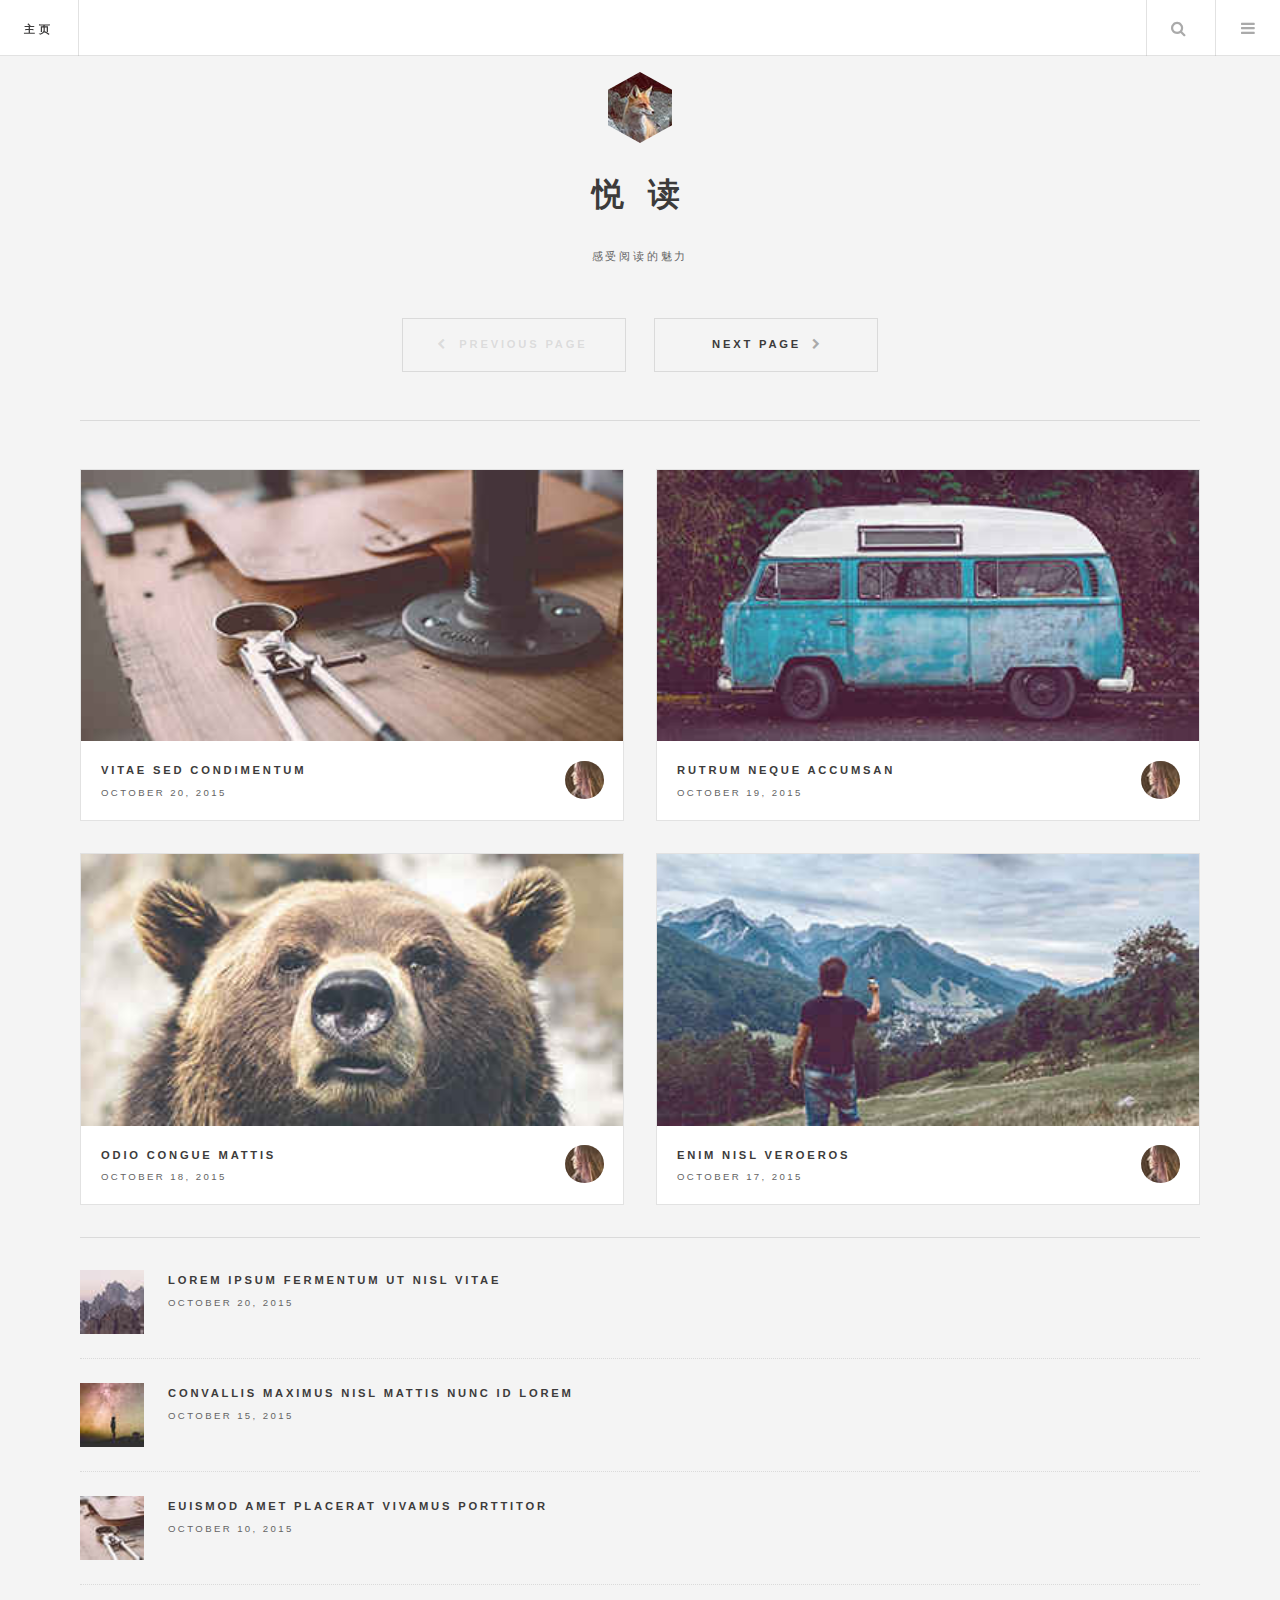
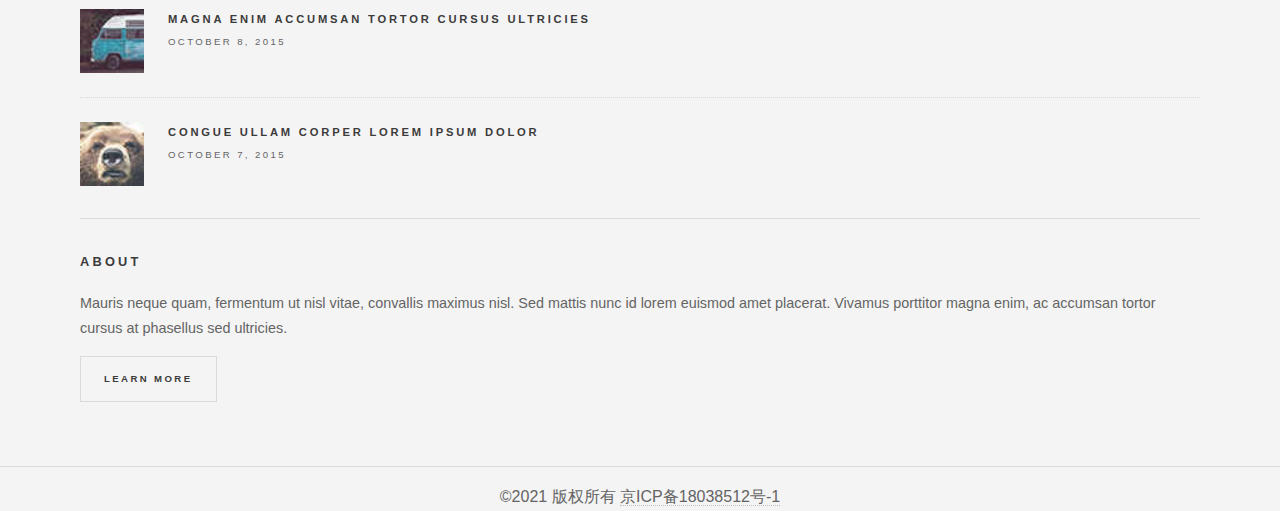
<file: index.html>
<!DOCTYPE HTML>
<html>
	<head>
		<title>我的学习笔记</title>
		<meta charset="utf-8" />
		<meta name="viewport" content="width=device-width, initial-scale=1" />
		<meta name="keywords" content="Go语言笔记,Go,Golang,Go语言,Go框架,文章,开源项目">
		<meta name="description" content="Go语言笔记，中国 Golang 社区，Go语言学习园地，致力于构建完善的 Golang 中文社区，Go语言爱好者的学习家园。分享 Go 语言知识，交流使用经验">
		<!--[if lte IE 8]><script src="/assets/js/ie/html5shiv.js"></script><![endif]-->
		<link rel="stylesheet" href="/assets/css/main1.css" />
		<!--[if lte IE 9]><link rel="stylesheet" href="/assets/css/ie9.css" /><![endif]-->
		<!--[if lte IE 8]><link rel="stylesheet" href="/assets/css/ie8.css" /><![endif]-->
	</head>
	<body>

		<!-- Wrapper -->
			<div id="wrapper">

				<!-- Header -->
					<header id="header">
						<h1><a href="#">主页</a></h1>
						<nav class="links">
							<ul>
							</ul>
						</nav>
						<nav class="main">
							<ul>
								<li class="search">
									<a class="fa-search" href="#search">Search</a>
									<form id="search" method="get" action="#">
										<input type="text" name="query" placeholder="Search" />
									</form>
								</li>
								<li class="menu">
									<a class="fa-bars" href="#menu">Menu</a>
								</li>
							</ul>
						</nav>
					</header>

				<!-- Menu -->
					<section id="menu">

						<!-- Search -->
							<section>
								<form class="search" method="get" action="#">
									<input type="text" name="query" placeholder="Search" />
								</form>
							</section>

						<!-- Links -->
							<section>
								<ul class="links">
									<li>
										<a href="#">
											<h3>Lorem ipsum</h3>
											<p>Feugiat tempus veroeros dolor</p>
										</a>
									</li>
									<li>
										<a href="#">
											<h3>Dolor sit amet</h3>
											<p>Sed vitae justo condimentum</p>
										</a>
									</li>
									<li>
										<a href="#">
											<h3>Feugiat veroeros</h3>
											<p>Phasellus sed ultricies mi congue</p>
										</a>
									</li>
									<li>
										<a href="#">
											<h3>Etiam sed consequat</h3>
											<p>Porta lectus amet ultricies</p>
										</a>
									</li>
								</ul>
							</section>

						<!-- Actions -->
							<section>
								<ul class="actions vertical">
									<li><a href="#" class="button big fit">Log In</a></li>
								</ul>
							</section>

					</section>

				<!-- Main -->
					<div id="main">
							<!-- Post -->
						<!-- Post -->
						<!-- Post -->
						<!-- Pagination -->
							<ul class="actions pagination">
								<li><a href="" class="disabled button big previous">Previous Page</a></li>
								<li><a href="#" class="button big next">Next Page</a></li>
							</ul>

					</div>

				<!-- Sidebar -->
					<section id="sidebar">

						<!-- Intro -->
							<section id="intro">
								<a href="#" class="logo"><img src="images/logo.jpg" alt="" /></a>
								<header>
									<h2>悦 读</h2>
									<p>感受阅读的魅力</p>
								</header>
							</section>

						<!-- Mini Posts -->
							<section>
								<div class="mini-posts">
									<!-- Mini Post -->
										<article class="mini-post">
											<header>
												<h3><a href="#">Vitae sed condimentum</a></h3>
												<time class="published" datetime="2015-10-20">October 20, 2015</time>
												<a href="#" class="author"><img src="images/avatar.jpg" alt="" /></a>
											</header>
											<a href="#" class="image"><img src="images/pic04.jpg" alt="" /></a>
										</article>

									<!-- Mini Post -->
										<article class="mini-post">
											<header>
												<h3><a href="#">Rutrum neque accumsan</a></h3>
												<time class="published" datetime="2015-10-19">October 19, 2015</time>
												<a href="#" class="author"><img src="images/avatar.jpg" alt="" /></a>
											</header>
											<a href="#" class="image"><img src="images/pic05.jpg" alt="" /></a>
										</article>

									<!-- Mini Post -->
										<article class="mini-post">
											<header>
												<h3><a href="#">Odio congue mattis</a></h3>
												<time class="published" datetime="2015-10-18">October 18, 2015</time>
												<a href="#" class="author"><img src="images/avatar.jpg" alt="" /></a>
											</header>
											<a href="#" class="image"><img src="images/pic06.jpg" alt="" /></a>
										</article>

									<!-- Mini Post -->
										<article class="mini-post">
											<header>
												<h3><a href="#">Enim nisl veroeros</a></h3>
												<time class="published" datetime="2015-10-17">October 17, 2015</time>
												<a href="#" class="author"><img src="images/avatar.jpg" alt="" /></a>
											</header>
											<a href="#" class="image"><img src="images/pic07.jpg" alt="" /></a>
										</article>

								</div>
							</section>

						<!-- Posts List -->
							<section>
								<ul class="posts">
									<li>
										<article>
											<header>
												<h3><a href="#">Lorem ipsum fermentum ut nisl vitae</a></h3>
												<time class="published" datetime="2015-10-20">October 20, 2015</time>
											</header>
											<a href="#" class="image"><img src="images/pic08.jpg" alt="" /></a>
										</article>
									</li>
									<li>
										<article>
											<header>
												<h3><a href="#">Convallis maximus nisl mattis nunc id lorem</a></h3>
												<time class="published" datetime="2015-10-15">October 15, 2015</time>
											</header>
											<a href="#" class="image"><img src="images/pic09.jpg" alt="" /></a>
										</article>
									</li>
									<li>
										<article>
											<header>
												<h3><a href="#">Euismod amet placerat vivamus porttitor</a></h3>
												<time class="published" datetime="2015-10-10">October 10, 2015</time>
											</header>
											<a href="#" class="image"><img src="images/pic10.jpg" alt="" /></a>
										</article>
									</li>
									<li>
										<article>
											<header>
												<h3><a href="#">Magna enim accumsan tortor cursus ultricies</a></h3>
												<time class="published" datetime="2015-10-08">October 8, 2015</time>
											</header>
											<a href="#" class="image"><img src="images/pic11.jpg" alt="" /></a>
										</article>
									</li>
									<li>
										<article>
											<header>
												<h3><a href="#">Congue ullam corper lorem ipsum dolor</a></h3>
												<time class="published" datetime="2015-10-06">October 7, 2015</time>
											</header>
											<a href="#" class="image"><img src="images/pic12.jpg" alt="" /></a>
										</article>
									</li>
								</ul>
							</section>

						<!-- About -->
							<section class="blurb">
								<h2>About</h2>
								<p>Mauris neque quam, fermentum ut nisl vitae, convallis maximus nisl. Sed mattis nunc id lorem euismod amet placerat. Vivamus porttitor magna enim, ac accumsan tortor cursus at phasellus sed ultricies.</p>
								<ul class="actions">
									<li><a href="#" class="button">Learn More</a></li>
								</ul>
							</section>

						<!-- Footer -->
					</section>

			</div>
			<footer>
				<hr/>
				<center>©2021 版权所有 <a href="http://beian.miit.gov.cn">京ICP备18038512号-1</a></center>
			</footer>
		<!-- Scripts -->
			<script src="/assets/js/jquery.min.js"></script>
			<script src="/assets/js/skel.min.js"></script>
			<script src="/assets/js/util.js"></script>
			<!--[if lte IE 8]><script src="/assets/js/ie/respond.min.js"></script><![endif]-->
			<script src="/assets/js/main.js"></script>
			<script>
			$(document).ready(function(){
				$.post("http://api.gocoder.cn/?type=Api00001", {"page":0, "pageCnt":7}, function(data){
						htmlContent = '';
						data.data.articles.forEach(function(row, index) {
							htmlContent += '<article class="post">';
							htmlContent += '<p style="font-size: 1.5em;"><b>' + row.title + '</b></p><hr/>';
							htmlContent += '<p>' + row.abstract + '</p>';
							htmlContent += '<footer>';
								htmlContent += '<ul class="actions">';
									htmlContent += '<li><a href="/article/' + row.id + '" class="button big">Continue Reading</a></li>';
								htmlContent += '</ul>';
								htmlContent += '<ul class="stats">';
									htmlContent += '<li><a href="#">' + row.ctime + '</a></li>';
									htmlContent += '<li><a href="#" class="icon fa-heart">28</a></li>';
									htmlContent += '<li><a href="#" class="icon fa-comment">128</a></li>';
								htmlContent += '</ul>';
							htmlContent += '</footer>';
							htmlContent += '</article>';
						});

						$("div#main").html(htmlContent);

				});
			});
			</script>
	</body>
</html>
</file>
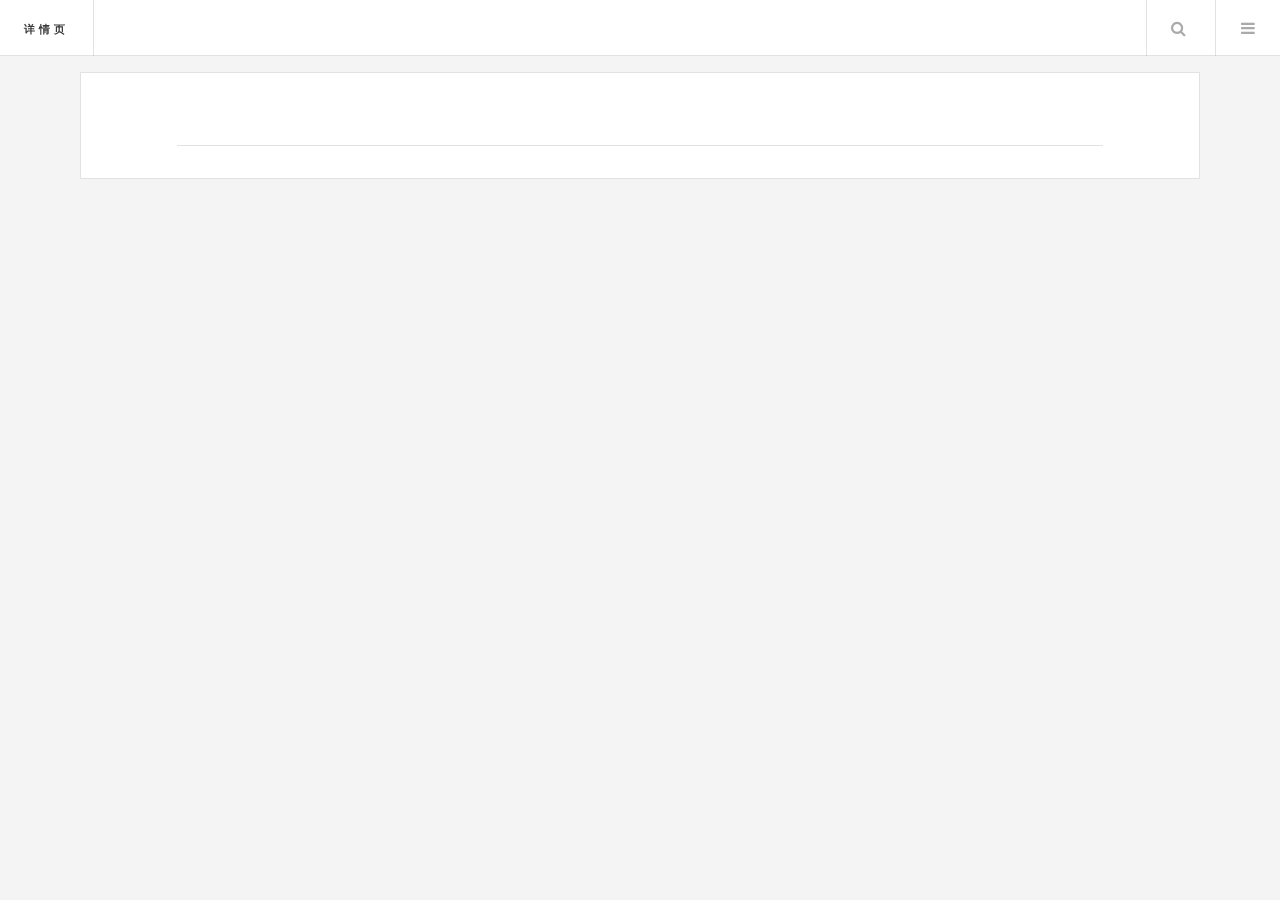
<file: detail.html>
<!DOCTYPE HTML>
<html>
	<head>
		<title>文章详情</title>
		<meta charset="utf-8" />
		<meta name="viewport" content="width=device-width, initial-scale=1" />
		<meta name="keywords" content="Go语言笔记,Go,Golang,Go语言,Go框架,文章,开源项目">
		<meta name="description" content="Go语言笔记，中国 Golang 社区，Go语言学习园地，致力于构建完善的 Golang 中文社区，Go语言爱好者的学习家园。分享 Go 语言知识，交流使用经验">
		<!--[if lte IE 8]><script src="/assets/js/ie/html5shiv.js"></script><![endif]-->
		<link rel="stylesheet" href="/assets/css/main1.css" />
		<!--[if lte IE 9]><link rel="stylesheet" href="/assets/css/ie9.css" /><![endif]-->
		<!--[if lte IE 8]><link rel="stylesheet" href="/assets/css/ie8.css" /><![endif]-->
		<style>
			img {
				max-width: 100%;
				max-height: 100%;
			}
		</style>
	</head>
	<body>

		<!-- Wrapper -->
			<div id="wrapper">

				<!-- Header -->
					<header id="header">
						<h1><a href="#">详情页</a></h1>
						<nav class="links">
							<ul>
							</ul>
						</nav>
						<nav class="main">
							<ul>
								<li class="search">
									<a class="fa-search" href="#search">Search</a>
									<form id="search" method="get" action="#">
										<input type="text" name="query" placeholder="Search" />
									</form>
								</li>
								<li class="menu">
									<a class="fa-bars" href="#menu">Menu</a>
								</li>
							</ul>
						</nav>
					</header>

				<!-- Menu -->
					<section id="menu">

						<!-- Search -->
							<section>
								<form class="search" method="get" action="#">
									<input type="text" name="query" placeholder="Search" />
								</form>
							</section>

						<!-- Links -->
							<section>
								<ul class="links">
									<li>
										<a href="#">
											<h3>Lorem ipsum</h3>
											<p>Feugiat tempus veroeros dolor</p>
										</a>
									</li>
									<li>
										<a href="#">
											<h3>Dolor sit amet</h3>
											<p>Sed vitae justo condimentum</p>
										</a>
									</li>
									<li>
										<a href="#">
											<h3>Feugiat veroeros</h3>
											<p>Phasellus sed ultricies mi congue</p>
										</a>
									</li>
									<li>
										<a href="#">
											<h3>Etiam sed consequat</h3>
											<p>Porta lectus amet ultricies</p>
										</a>
									</li>
								</ul>
							</section>

						<!-- Actions -->
							<section>
								<ul class="actions vertical">
									<li><a href="#" class="button big fit">Log In</a></li>
								</ul>
							</section>

					</section>

				<!-- Main -->
					<div id="main">
							<!-- Post -->
							<article class="post_detail">
								<p style="font-size: 1.5em"><b id="title"></b></p><hr/>
								<!-- 内容展示 -->
								<div id="content"></div>
							</article>
					</div>
			</div>

		<!-- Scripts -->
			<script src="/assets/js/jquery.min.js"></script>
			<script src="/assets/js/skel.min.js"></script>
			<script src="/assets/js/util.js"></script>
			<!--[if lte IE 8]><script src="/assets/js/ie/respond.min.js"></script><![endif]-->
			<script src="/assets/js/main.js"></script>
			<script>
			/*
			$(document).ready(function(){
						//1.获取id
				(function ($) {
                $.getUrlParam = function (name) {
                    var reg = new RegExp("(^|&)" + name + "=([^&]*)(&|$)");
                    var r = window.location.search.substr(1).match(reg);
                    if (r != null) return unescape(r[2]); return null;
                }
            })(jQuery);
            var id = $.getUrlParam('id');
            */
			$(document).ready(function () {
			    //1.获取id
				(function ($) {
                    $.getId = function () {
                        var query = window.location.search.substring(1);
                        console.log(query);
                        var vars = query.split("&");
                        for (var i = 0; i < vars.length; i++) {
                            var pair = vars[i].split("=");
                            if (pair[0] == 'id') {
                                return pair[1];
                            }
                        }
                        return (false);
                    }
				})(jQuery);
				var id = $.getId();
				//2.获取数据
				$.post("http://api.gocoder.cn/?type=Api00002", {"id":id}, function(data){
						title = data.data.articles.title;
						htmlContent = data.data.articles.content;
						$('title').text(title);
						$("#title").html(title);
						$("div#content").html(htmlContent);
				});
            });
			</script>
	</body>
</html>
</file>
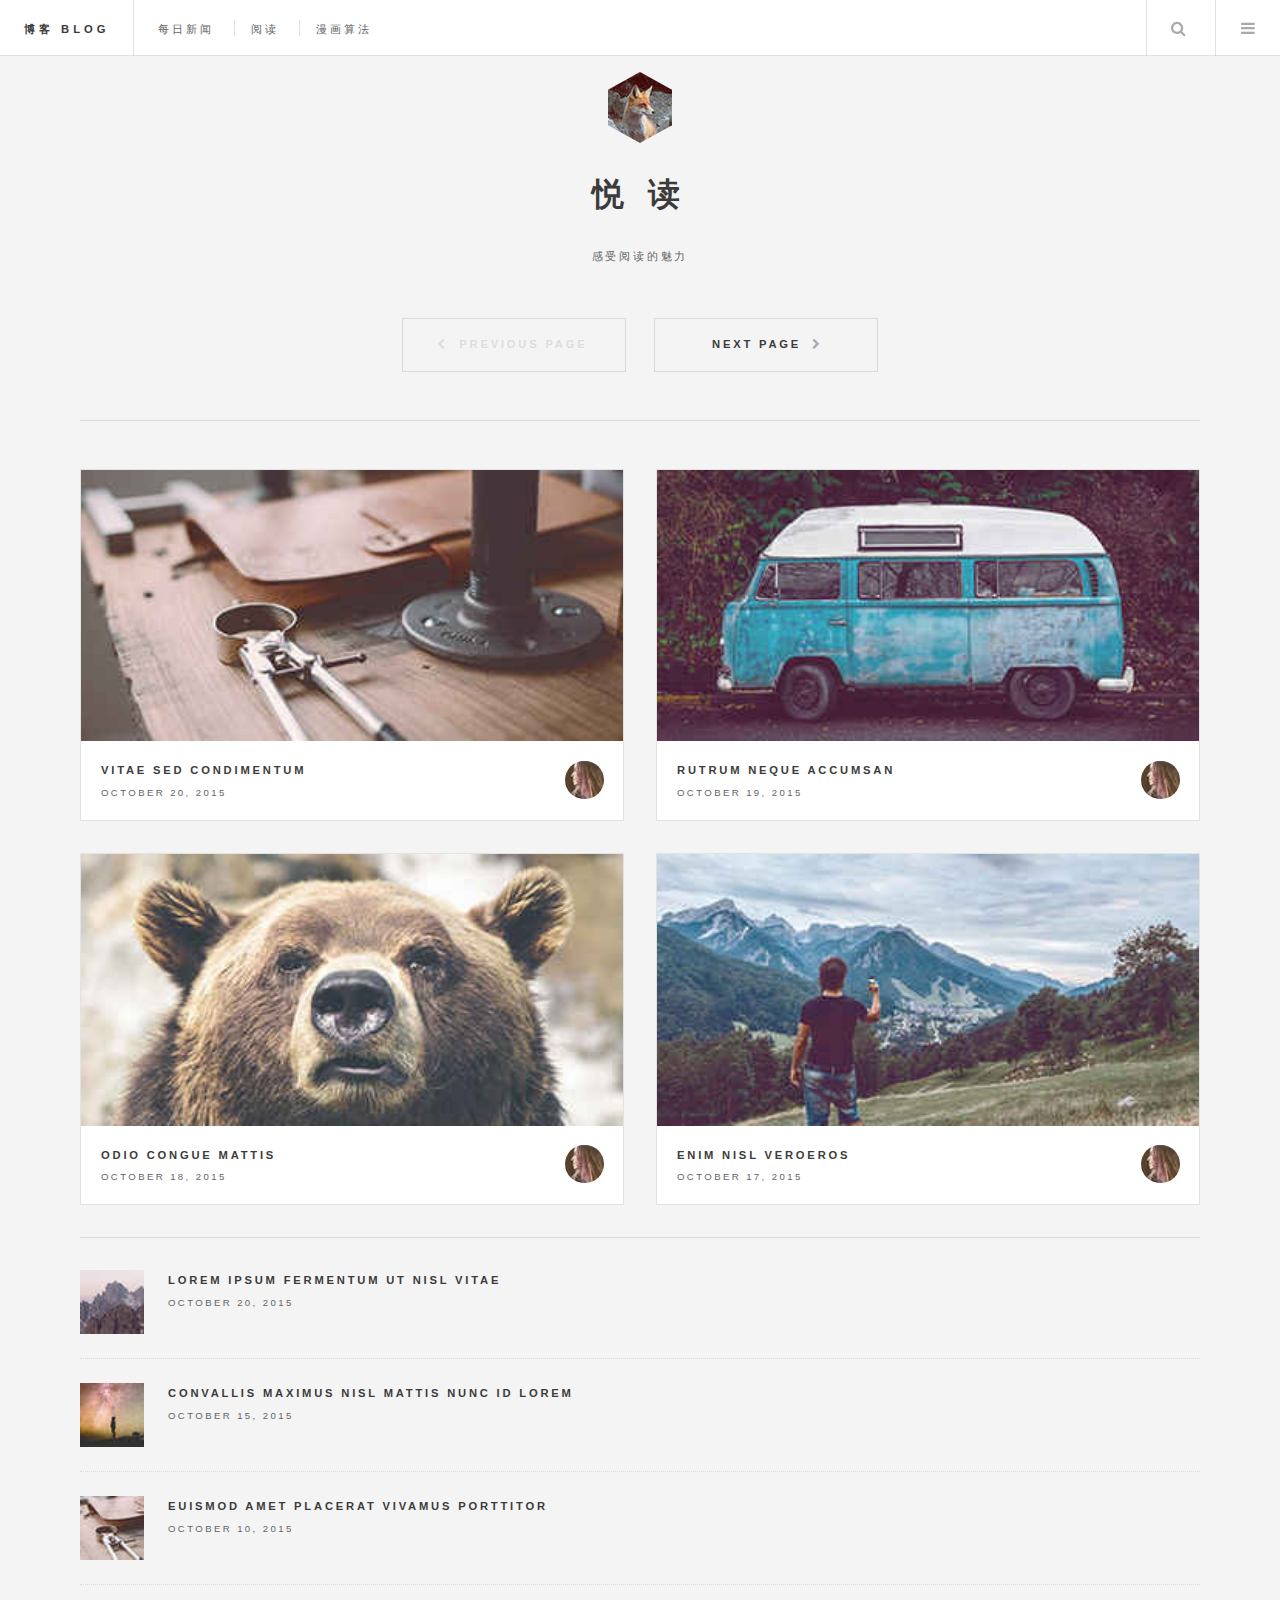
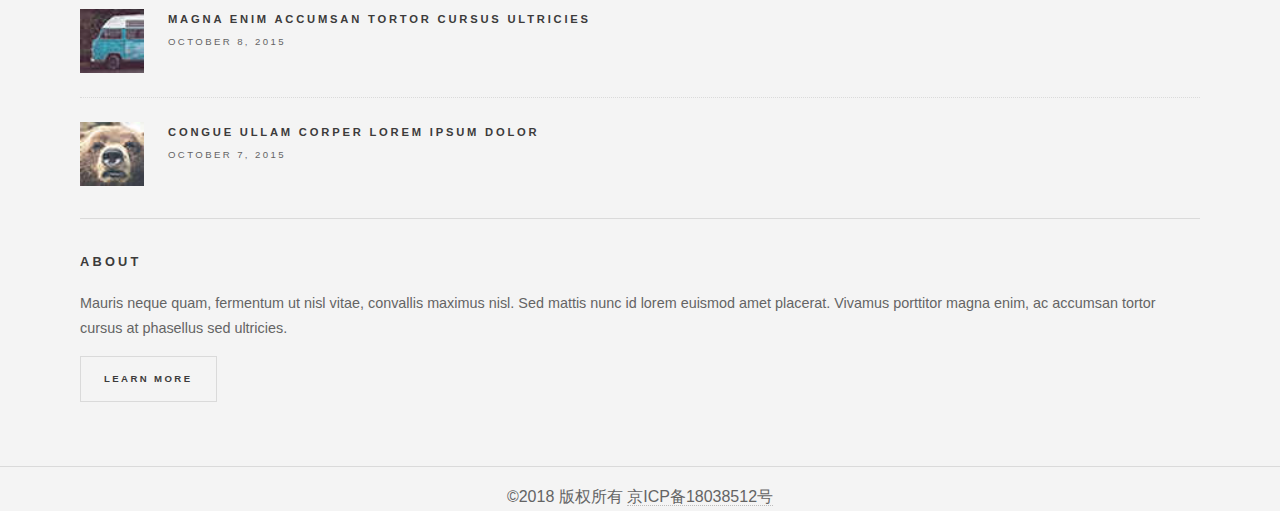
<file: index_new.html>
<!DOCTYPE HTML>
<html>
<head>
    <title>我的学习笔记</title>
    <meta charset="utf-8" />
    <meta name="viewport" content="width=device-width, initial-scale=1" />
    <!--[if lte IE 8]><script src="assets/js/ie/html5shiv.js"></script><![endif]-->
    <link rel="stylesheet" href="assets/css/main1.css" />
    <!--[if lte IE 9]><link rel="stylesheet" href="assets/css/ie9.css" /><![endif]-->
    <!--[if lte IE 8]><link rel="stylesheet" href="assets/css/ie8.css" /><![endif]-->
</head>
<body>

<!-- Wrapper -->
<div id="wrapper">

    <!-- Header -->
    <header id="header">
        <h1><a href="#">博客 Blog</a></h1>
        <nav class="links">
            <ul>
                <li><a href="#">每日新闻</a></li>
                <li><a href="#">阅读</a></li>
                <li><a href="#">漫画算法</a></li>
            </ul>
        </nav>
        <nav class="main">
            <ul>
                <li class="search">
                    <a class="fa-search" href="#search">Search</a>
                    <form id="search" method="get" action="#">
                        <input type="text" name="query" placeholder="Search" />
                    </form>
                </li>
                <li class="menu">
                    <a class="fa-bars" href="#menu">Menu</a>
                </li>
            </ul>
        </nav>
    </header>

    <!-- Menu -->
    <section id="menu">

        <!-- Search -->
        <section>
            <form class="search" method="get" action="#">
                <input type="text" name="query" placeholder="Search" />
            </form>
        </section>

        <!-- Links -->
        <section>
            <ul class="links">
                <li>
                    <a href="#">
                        <h3>Lorem ipsum</h3>
                        <p>Feugiat tempus veroeros dolor</p>
                    </a>
                </li>
                <li>
                    <a href="#">
                        <h3>Dolor sit amet</h3>
                        <p>Sed vitae justo condimentum</p>
                    </a>
                </li>
                <li>
                    <a href="#">
                        <h3>Feugiat veroeros</h3>
                        <p>Phasellus sed ultricies mi congue</p>
                    </a>
                </li>
                <li>
                    <a href="#">
                        <h3>Etiam sed consequat</h3>
                        <p>Porta lectus amet ultricies</p>
                    </a>
                </li>
            </ul>
        </section>

        <!-- Actions -->
        <section>
            <ul class="actions vertical">
                <li><a href="#" class="button big fit">Log In</a></li>
            </ul>
        </section>

    </section>

    <!-- Main -->
    <div id="main">
        <!-- Post -->
        <!-- Post -->
        <!-- Post -->
        <!-- Pagination -->
        <ul class="actions pagination">
            <li><a href="" class="disabled button big previous">Previous Page</a></li>
            <li><a href="#" class="button big next">Next Page</a></li>
        </ul>

    </div>

    <!-- Sidebar -->
    <section id="sidebar">

        <!-- Intro -->
        <section id="intro">
            <a href="#" class="logo"><img src="images/logo.jpg" alt="" /></a>
            <header>
                <h2>悦 读</h2>
                <p>感受阅读的魅力</p>
            </header>
        </section>

        <!-- Mini Posts -->
        <section>
            <div class="mini-posts">
                <!-- Mini Post -->
                <article class="mini-post">
                    <header>
                        <h3><a href="#">Vitae sed condimentum</a></h3>
                        <time class="published" datetime="2015-10-20">October 20, 2015</time>
                        <a href="#" class="author"><img src="images/avatar.jpg" alt="" /></a>
                    </header>
                    <a href="#" class="image"><img src="images/pic04.jpg" alt="" /></a>
                </article>

                <!-- Mini Post -->
                <article class="mini-post">
                    <header>
                        <h3><a href="#">Rutrum neque accumsan</a></h3>
                        <time class="published" datetime="2015-10-19">October 19, 2015</time>
                        <a href="#" class="author"><img src="images/avatar.jpg" alt="" /></a>
                    </header>
                    <a href="#" class="image"><img src="images/pic05.jpg" alt="" /></a>
                </article>

                <!-- Mini Post -->
                <article class="mini-post">
                    <header>
                        <h3><a href="#">Odio congue mattis</a></h3>
                        <time class="published" datetime="2015-10-18">October 18, 2015</time>
                        <a href="#" class="author"><img src="images/avatar.jpg" alt="" /></a>
                    </header>
                    <a href="#" class="image"><img src="images/pic06.jpg" alt="" /></a>
                </article>

                <!-- Mini Post -->
                <article class="mini-post">
                    <header>
                        <h3><a href="#">Enim nisl veroeros</a></h3>
                        <time class="published" datetime="2015-10-17">October 17, 2015</time>
                        <a href="#" class="author"><img src="images/avatar.jpg" alt="" /></a>
                    </header>
                    <a href="#" class="image"><img src="images/pic07.jpg" alt="" /></a>
                </article>

            </div>
        </section>

        <!-- Posts List -->
        <section>
            <ul class="posts">
                <li>
                    <article>
                        <header>
                            <h3><a href="#">Lorem ipsum fermentum ut nisl vitae</a></h3>
                            <time class="published" datetime="2015-10-20">October 20, 2015</time>
                        </header>
                        <a href="#" class="image"><img src="images/pic08.jpg" alt="" /></a>
                    </article>
                </li>
                <li>
                    <article>
                        <header>
                            <h3><a href="#">Convallis maximus nisl mattis nunc id lorem</a></h3>
                            <time class="published" datetime="2015-10-15">October 15, 2015</time>
                        </header>
                        <a href="#" class="image"><img src="images/pic09.jpg" alt="" /></a>
                    </article>
                </li>
                <li>
                    <article>
                        <header>
                            <h3><a href="#">Euismod amet placerat vivamus porttitor</a></h3>
                            <time class="published" datetime="2015-10-10">October 10, 2015</time>
                        </header>
                        <a href="#" class="image"><img src="images/pic10.jpg" alt="" /></a>
                    </article>
                </li>
                <li>
                    <article>
                        <header>
                            <h3><a href="#">Magna enim accumsan tortor cursus ultricies</a></h3>
                            <time class="published" datetime="2015-10-08">October 8, 2015</time>
                        </header>
                        <a href="#" class="image"><img src="images/pic11.jpg" alt="" /></a>
                    </article>
                </li>
                <li>
                    <article>
                        <header>
                            <h3><a href="#">Congue ullam corper lorem ipsum dolor</a></h3>
                            <time class="published" datetime="2015-10-06">October 7, 2015</time>
                        </header>
                        <a href="#" class="image"><img src="images/pic12.jpg" alt="" /></a>
                    </article>
                </li>
            </ul>
        </section>

        <!-- About -->
        <section class="blurb">
            <h2>About</h2>
            <p>Mauris neque quam, fermentum ut nisl vitae, convallis maximus nisl. Sed mattis nunc id lorem euismod amet placerat. Vivamus porttitor magna enim, ac accumsan tortor cursus at phasellus sed ultricies.</p>
            <ul class="actions">
                <li><a href="#" class="button">Learn More</a></li>
            </ul>
        </section>

        <!-- Footer -->
    </section>

</div>
<footer>
    <hr/>
    <center>©2018 版权所有 <a href="http://www.miitbeian.gov.cn">京ICP备18038512号</a></center>
</footer>
<!-- Scripts -->
<script src="assets/js/jquery.min.js"></script>
<script src="assets/js/skel.min.js"></script>
<script src="assets/js/util.js"></script>
<!--[if lte IE 8]><script src="assets/js/ie/respond.min.js"></script><![endif]-->
<script src="assets/js/main.js"></script>
<script>
    $(document).ready(function(){
        $.post("http://123.206.17.77:9999/?type=Api00001", {"page":0, "pageCnt":7}, function(data){
            //alert("Data: " + data.error.error_id + "\nStatus: " + status);
            console.log(data);
            htmlContent = '';
            data.data.articles.forEach(function(row, index) {
                htmlContent += '<article class="post">';
                htmlContent += '<p style="font-size: 1.5em;"><b>' + row.title + '</b></p><hr/>';
                htmlContent += '<p>' + row.abstract + '</p>';
                htmlContent += '<footer>';
                htmlContent += '<ul class="actions">';
                htmlContent += '<li><a href="/article/' + row.id + '" class="button big">Continue Reading</a></li>';
                htmlContent += '</ul>';
                htmlContent += '<ul class="stats">';
                htmlContent += '<li><a href="#">General</a></li>';
                htmlContent += '<li><a href="#" class="icon fa-heart">28</a></li>';
                htmlContent += '<li><a href="#" class="icon fa-comment">128</a></li>';
                htmlContent += '</ul>';
                htmlContent += '</footer>';
                htmlContent += '</article>';
            });

            $("div#main").html(htmlContent);

        });
    });
</script>
</body>
</html>
</file>
<file: assets/css/ie9.css>
ul.posts article:after{clear:both;content:'';display:block}ul.posts article .image{display:table-cell;vertical-align:top}ul.posts article header{display:table-cell;padding-right:1em;vertical-align:top}.author .name{display:inline-block;vertical-align:middle}.author img{display:inline-block;vertical-align:middle}.post:after{clear:both;content:'';display:block}.post>header:after{clear:both;content:'';display:block}.post>header .title{display:table-cell;vertical-align:top;width:65%}.post>header .meta{display:table-cell;vertical-align:top;width:30%}.post>footer:after{clear:both;content:'';display:block}.post>footer .actions{display:inline-block}.post>footer .stats{display:inline-block;margin-left:2em}.mini-post .image{display:block}#header:after{clear:both;content:'';display:block}#header h1{float:left}#header .links{float:left}#header .main{position:absolute;right:0;top:0}#sidebar{display:table-cell;margin-right:0;padding-right:3em;vertical-align:top}#main{display:table-cell;vertical-align:top}
</file>
<file: assets/css/main1.css>
@import url(font-awesome.min.css);
/*@import url(http://fonts.googleapis.com/css?family=Source+Sans+Pro:400,700|Raleway:400,800,900);*/

a, abbr, acronym, address, applet, article, aside, audio, b, big, blockquote, body, canvas, caption, center, cite, code, dd, del, details, dfn, div, dl, dt, em, embed, fieldset, figcaption, figure, footer, form, h1, h2, h3, h4, h5, h6, header, hgroup, html, i, iframe, img, ins, kbd, label, legend, li, mark, menu, nav, object, ol, output, p, pre, q, ruby, s, samp, section, small, span, strike, strong, sub, summary, sup, table, tbody, td, tfoot, th, thead, time, tr, tt, u, ul, var, video {
    margin: 0;
    padding: 0;
    border: 0;
    font-size: 100%;
    font: inherit;
    vertical-align: baseline
}

article, aside, details, figcaption, figure, footer, header, hgroup, menu, nav, section {
    display: block
}

body {
    line-height: 1
}

ol, ul {
    list-style: none
}

blockquote, q {
    quotes: none
}

blockquote:after, blockquote:before, q:after, q:before {
    content: '';
    content: none
}

table {
    border-collapse: collapse;
    border-spacing: 0
}

body {
    -webkit-text-size-adjust: none
}

*, :after, :before {
    -moz-box-sizing: border-box;
    -webkit-box-sizing: border-box;
    box-sizing: border-box
}

.copyrights {
    text-indent: -9999px;
    height: 0;
    line-height: 0;
    font-size: 0;
    overflow: hidden
}

.row {
    border-bottom: solid 1px transparent;
    -moz-box-sizing: border-box;
    -webkit-box-sizing: border-box;
    box-sizing: border-box
}

.row > * {
    float: left;
    -moz-box-sizing: border-box;
    -webkit-box-sizing: border-box;
    box-sizing: border-box
}

.row:after, .row:before {
    content: '';
    display: block;
    clear: both;
    height: 0
}

.row.uniform > * > :first-child {
    margin-top: 0
}

.row.uniform > * > :last-child {
    margin-bottom: 0
}

.row.\30 \25 > * {
    padding: 0
}

.row.\30 \25 {
    margin: 0 0 -1px 0
}

.row.uniform.\30 \25 > * {
    padding: 0
}

.row.uniform.\30 \25 {
    margin: 0 0 -1px 0
}

.row > * {
    padding: 0 0 0 1em
}

.row {
    margin: 0 0 -1px -1em
}

.row.uniform > * {
    padding: 1em 0 0 1em
}

.row.uniform {
    margin: -1em 0 -1px -1em
}

.row.\32

00
\25 > * {
    padding: 0 0 0 2em
}

.row.\32

00
\25 {
    margin: 0 0 -1px -2em
}

.row.uniform.\32

00
\25 > * {
    padding: 2em 0 0 2em
}

.row.uniform.\32

00
\25 {
    margin: -2em 0 -1px -2em
}

.row.\31

50
\25 > * {
    padding: 0 0 0 1.5em
}

.row.\31

50
\25 {
    margin: 0 0 -1px -1.5em
}

.row.uniform.\31

50
\25 > * {
    padding: 1.5em 0 0 1.5em
}

.row.uniform.\31

50
\25 {
    margin: -1.5em 0 -1px -1.5em
}

.row.\35

0
\25 > * {
    padding: 0 0 0 .5em
}

.row.\35

0
\25 {
    margin: 0 0 -1px -.5em
}

.row.uniform.\35

0
\25 > * {
    padding: .5em 0 0 .5em
}

.row.uniform.\35

0
\25 {
    margin: -.5em 0 -1px -.5em
}

.row.\32

5
\25 > * {
    padding: 0 0 0 .25em
}

.row.\32

5
\25 {
    margin: 0 0 -1px -.25em
}

.row.uniform.\32

5
\25 > * {
    padding: .25em 0 0 .25em
}

.row.uniform.\32

5
\25 {
    margin: -.25em 0 -1px -.25em
}

.\31

2
u, .\31

2
u\24 {
    width: 100%;
    clear: none;
    margin-left: 0
}

.\31

1
u, .\31

1
u\24 {
    width: 91.6666666667%;
    clear: none;
    margin-left: 0
}

.\31

0
u, .\31

0
u\24 {
    width: 83.3333333333%;
    clear: none;
    margin-left: 0
}

.\39 u, .\39 u\24 {
    width: 75%;
    clear: none;
    margin-left: 0
}

.\38 u, .\38 u\24 {
    width: 66.6666666667%;
    clear: none;
    margin-left: 0
}

.\37 u, .\37 u\24 {
    width: 58.3333333333%;
    clear: none;
    margin-left: 0
}

.\36 u, .\36 u\24 {
    width: 50%;
    clear: none;
    margin-left: 0
}

.\35 u, .\35 u\24 {
    width: 41.6666666667%;
    clear: none;
    margin-left: 0
}

.\34 u, .\34 u\24 {
    width: 33.3333333333%;
    clear: none;
    margin-left: 0
}

.\33 u, .\33 u\24 {
    width: 25%;
    clear: none;
    margin-left: 0
}

.\32 u, .\32 u\24 {
    width: 16.6666666667%;
    clear: none;
    margin-left: 0
}

.\31 u, .\31 u\24 {
    width: 8.3333333333%;
    clear: none;
    margin-left: 0
}

.\31

0
u\24 + *, .\31

1
u\24 + *, .\31

2
u\24 + *, .\31 u\24 + *, .\32 u\24 + *, .\33 u\24 + *, .\34 u\24 + *, .\35 u\24 + *, .\36 u\24 + *, .\37 u\24 + *, .\38 u\24 + *, .\39 u\24 + * {
    clear: left
}

.\-11u {
    margin-left: 91.66667%
}

.\-10u {
    margin-left: 83.33333%
}

.\-9u {
    margin-left: 75%
}

.\-8u {
    margin-left: 66.66667%
}

.\-7u {
    margin-left: 58.33333%
}

.\-6u {
    margin-left: 50%
}

.\-5u {
    margin-left: 41.66667%
}

.\-4u {
    margin-left: 33.33333%
}

.\-3u {
    margin-left: 25%
}

.\-2u {
    margin-left: 16.66667%
}

.\-1u {
    margin-left: 8.33333%
}

@media screen and (max-width: 1680px) {
    .row > * {
        padding: 0 0 0 1em
    }

    .row {
        margin: 0 0 -1px -1em
    }

    .row.uniform > * {
        padding: 1em 0 0 1em
    }

    .row.uniform {
        margin: -1em 0 -1px -1em
    }

    .row.\32

00\25 > * {
      padding: 0 0 0 2em
  }

    .row.\32

00\25 {
      margin: 0 0 -1px -2em
  }

    .row.uniform.\32

00\25 > * {
      padding: 2em 0 0 2em
  }

    .row.uniform.\32

00\25 {
      margin: -2em 0 -1px -2em
  }

    .row.\31

50\25 > * {
      padding: 0 0 0 1.5em
  }

    .row.\31

50\25 {
      margin: 0 0 -1px -1.5em
  }

    .row.uniform.\31

50\25 > * {
      padding: 1.5em 0 0 1.5em
  }

    .row.uniform.\31

50\25 {
      margin: -1.5em 0 -1px -1.5em
  }

    .row.\35

0\25 > * {
     padding: 0 0 0 .5em
 }

    .row.\35

0\25 {
     margin: 0 0 -1px -.5em
 }

    .row.uniform.\35

0\25 > * {
     padding: .5em 0 0 .5em
 }

    .row.uniform.\35

0\25 {
     margin: -.5em 0 -1px -.5em
 }

    .row.\32

5\25 > * {
     padding: 0 0 0 .25em
 }

    .row.\32

5\25 {
     margin: 0 0 -1px -.25em
 }

    .row.uniform.\32

5\25 > * {
     padding: .25em 0 0 .25em
 }

    .row.uniform.\32

5\25 {
     margin: -.25em 0 -1px -.25em
 }

    .\31

2u\24\28xlarge\29, .\31

2u\28xlarge\29 {
     width: 100%;
     clear: none;
     margin-left: 0
 }

    .\31

1u\24\28xlarge\29, .\31

1u\28xlarge\29 {
     width: 91.6666666667%;
     clear: none;
     margin-left: 0
 }

    .\31

0u\24\28xlarge\29, .\31

0u\28xlarge\29 {
     width: 83.3333333333%;
     clear: none;
     margin-left: 0
 }

    .\39 u\24\28xlarge\29, .\39 u\28xlarge\29 {
        width: 75%;
        clear: none;
        margin-left: 0
    }

    .\38 u\24\28xlarge\29, .\38 u\28xlarge\29 {
        width: 66.6666666667%;
        clear: none;
        margin-left: 0
    }

    .\37 u\24\28xlarge\29, .\37 u\28xlarge\29 {
        width: 58.3333333333%;
        clear: none;
        margin-left: 0
    }

    .\36 u\24\28xlarge\29, .\36 u\28xlarge\29 {
        width: 50%;
        clear: none;
        margin-left: 0
    }

    .\35 u\24\28xlarge\29, .\35 u\28xlarge\29 {
        width: 41.6666666667%;
        clear: none;
        margin-left: 0
    }

    .\34 u\24\28xlarge\29, .\34 u\28xlarge\29 {
        width: 33.3333333333%;
        clear: none;
        margin-left: 0
    }

    .\33 u\24\28xlarge\29, .\33 u\28xlarge\29 {
        width: 25%;
        clear: none;
        margin-left: 0
    }

    .\32 u\24\28xlarge\29, .\32 u\28xlarge\29 {
        width: 16.6666666667%;
        clear: none;
        margin-left: 0
    }

    .\31 u\24\28xlarge\29, .\31 u\28xlarge\29 {
        width: 8.3333333333%;
        clear: none;
        margin-left: 0
    }

    .\31

0u\24\28xlarge\29 + *, .\31

1u\24\28xlarge\29 + *, .\31

2u\24\28xlarge\29 + *, .\31 u\24\28xlarge\29 + *, .\32 u\24\28xlarge\29 + *, .\33 u\24\28xlarge\29 + *, .\34 u\24\28xlarge\29 + *, .\35 u\24\28xlarge\29 + *, .\36 u\24\28xlarge\29 + *, .\37 u\24\28xlarge\29 + *, .\38 u\24\28xlarge\29 + *, .\39 u\24\28xlarge\29 + * {
     clear: left
 }

    .\-11u\28xlarge\29 {
        margin-left: 91.66667%
    }

    .\-10u\28xlarge\29 {
        margin-left: 83.33333%
    }

    .\-9u\28xlarge\29 {
        margin-left: 75%
    }

    .\-8u\28xlarge\29 {
        margin-left: 66.66667%
    }

    .\-7u\28xlarge\29 {
        margin-left: 58.33333%
    }

    .\-6u\28xlarge\29 {
        margin-left: 50%
    }

    .\-5u\28xlarge\29 {
        margin-left: 41.66667%
    }

    .\-4u\28xlarge\29 {
        margin-left: 33.33333%
    }

    .\-3u\28xlarge\29 {
        margin-left: 25%
    }

    .\-2u\28xlarge\29 {
        margin-left: 16.66667%
    }

    .\-1u\28xlarge\29 {
        margin-left: 8.33333%
    }
}

@media screen and (max-width: 1280px) {
    .row > * {
        padding: 0 0 0 1em
    }

    .row {
        margin: 0 0 -1px -1em
    }

    .row.uniform > * {
        padding: 1em 0 0 1em
    }

    .row.uniform {
        margin: -1em 0 -1px -1em
    }

    .row.\32

00\25 > * {
      padding: 0 0 0 2em
  }

    .row.\32

00\25 {
      margin: 0 0 -1px -2em
  }

    .row.uniform.\32

00\25 > * {
      padding: 2em 0 0 2em
  }

    .row.uniform.\32

00\25 {
      margin: -2em 0 -1px -2em
  }

    .row.\31

50\25 > * {
      padding: 0 0 0 1.5em
  }

    .row.\31

50\25 {
      margin: 0 0 -1px -1.5em
  }

    .row.uniform.\31

50\25 > * {
      padding: 1.5em 0 0 1.5em
  }

    .row.uniform.\31

50\25 {
      margin: -1.5em 0 -1px -1.5em
  }

    .row.\35

0\25 > * {
     padding: 0 0 0 .5em
 }

    .row.\35

0\25 {
     margin: 0 0 -1px -.5em
 }

    .row.uniform.\35

0\25 > * {
     padding: .5em 0 0 .5em
 }

    .row.uniform.\35

0\25 {
     margin: -.5em 0 -1px -.5em
 }

    .row.\32

5\25 > * {
     padding: 0 0 0 .25em
 }

    .row.\32

5\25 {
     margin: 0 0 -1px -.25em
 }

    .row.uniform.\32

5\25 > * {
     padding: .25em 0 0 .25em
 }

    .row.uniform.\32

5\25 {
     margin: -.25em 0 -1px -.25em
 }

    .\31

2u\24\28large\29, .\31

2u\28large\29 {
     width: 100%;
     clear: none;
     margin-left: 0
 }

    .\31

1u\24\28large\29, .\31

1u\28large\29 {
     width: 91.6666666667%;
     clear: none;
     margin-left: 0
 }

    .\31

0u\24\28large\29, .\31

0u\28large\29 {
     width: 83.3333333333%;
     clear: none;
     margin-left: 0
 }

    .\39 u\24\28large\29, .\39 u\28large\29 {
        width: 75%;
        clear: none;
        margin-left: 0
    }

    .\38 u\24\28large\29, .\38 u\28large\29 {
        width: 66.6666666667%;
        clear: none;
        margin-left: 0
    }

    .\37 u\24\28large\29, .\37 u\28large\29 {
        width: 58.3333333333%;
        clear: none;
        margin-left: 0
    }

    .\36 u\24\28large\29, .\36 u\28large\29 {
        width: 50%;
        clear: none;
        margin-left: 0
    }

    .\35 u\24\28large\29, .\35 u\28large\29 {
        width: 41.6666666667%;
        clear: none;
        margin-left: 0
    }

    .\34 u\24\28large\29, .\34 u\28large\29 {
        width: 33.3333333333%;
        clear: none;
        margin-left: 0
    }

    .\33 u\24\28large\29, .\33 u\28large\29 {
        width: 25%;
        clear: none;
        margin-left: 0
    }

    .\32 u\24\28large\29, .\32 u\28large\29 {
        width: 16.6666666667%;
        clear: none;
        margin-left: 0
    }

    .\31 u\24\28large\29, .\31 u\28large\29 {
        width: 8.3333333333%;
        clear: none;
        margin-left: 0
    }

    .\31

0u\24\28large\29 + *, .\31

1u\24\28large\29 + *, .\31

2u\24\28large\29 + *, .\31 u\24\28large\29 + *, .\32 u\24\28large\29 + *, .\33 u\24\28large\29 + *, .\34 u\24\28large\29 + *, .\35 u\24\28large\29 + *, .\36 u\24\28large\29 + *, .\37 u\24\28large\29 + *, .\38 u\24\28large\29 + *, .\39 u\24\28large\29 + * {
     clear: left
 }

    .\-11u\28large\29 {
        margin-left: 91.66667%
    }

    .\-10u\28large\29 {
        margin-left: 83.33333%
    }

    .\-9u\28large\29 {
        margin-left: 75%
    }

    .\-8u\28large\29 {
        margin-left: 66.66667%
    }

    .\-7u\28large\29 {
        margin-left: 58.33333%
    }

    .\-6u\28large\29 {
        margin-left: 50%
    }

    .\-5u\28large\29 {
        margin-left: 41.66667%
    }

    .\-4u\28large\29 {
        margin-left: 33.33333%
    }

    .\-3u\28large\29 {
        margin-left: 25%
    }

    .\-2u\28large\29 {
        margin-left: 16.66667%
    }

    .\-1u\28large\29 {
        margin-left: 8.33333%
    }
}

@media screen and (max-width: 980px) {
    .row > * {
        padding: 0 0 0 1em
    }

    .row {
        margin: 0 0 -1px -1em
    }

    .row.uniform > * {
        padding: 1em 0 0 1em
    }

    .row.uniform {
        margin: -1em 0 -1px -1em
    }

    .row.\32

00\25 > * {
      padding: 0 0 0 2em
  }

    .row.\32

00\25 {
      margin: 0 0 -1px -2em
  }

    .row.uniform.\32

00\25 > * {
      padding: 2em 0 0 2em
  }

    .row.uniform.\32

00\25 {
      margin: -2em 0 -1px -2em
  }

    .row.\31

50\25 > * {
      padding: 0 0 0 1.5em
  }

    .row.\31

50\25 {
      margin: 0 0 -1px -1.5em
  }

    .row.uniform.\31

50\25 > * {
      padding: 1.5em 0 0 1.5em
  }

    .row.uniform.\31

50\25 {
      margin: -1.5em 0 -1px -1.5em
  }

    .row.\35

0\25 > * {
     padding: 0 0 0 .5em
 }

    .row.\35

0\25 {
     margin: 0 0 -1px -.5em
 }

    .row.uniform.\35

0\25 > * {
     padding: .5em 0 0 .5em
 }

    .row.uniform.\35

0\25 {
     margin: -.5em 0 -1px -.5em
 }

    .row.\32

5\25 > * {
     padding: 0 0 0 .25em
 }

    .row.\32

5\25 {
     margin: 0 0 -1px -.25em
 }

    .row.uniform.\32

5\25 > * {
     padding: .25em 0 0 .25em
 }

    .row.uniform.\32

5\25 {
     margin: -.25em 0 -1px -.25em
 }

    .\31

2u\24\28medium\29, .\31

2u\28medium\29 {
     width: 100%;
     clear: none;
     margin-left: 0
 }

    .\31

1u\24\28medium\29, .\31

1u\28medium\29 {
     width: 91.6666666667%;
     clear: none;
     margin-left: 0
 }

    .\31

0u\24\28medium\29, .\31

0u\28medium\29 {
     width: 83.3333333333%;
     clear: none;
     margin-left: 0
 }

    .\39 u\24\28medium\29, .\39 u\28medium\29 {
        width: 75%;
        clear: none;
        margin-left: 0
    }

    .\38 u\24\28medium\29, .\38 u\28medium\29 {
        width: 66.6666666667%;
        clear: none;
        margin-left: 0
    }

    .\37 u\24\28medium\29, .\37 u\28medium\29 {
        width: 58.3333333333%;
        clear: none;
        margin-left: 0
    }

    .\36 u\24\28medium\29, .\36 u\28medium\29 {
        width: 50%;
        clear: none;
        margin-left: 0
    }

    .\35 u\24\28medium\29, .\35 u\28medium\29 {
        width: 41.6666666667%;
        clear: none;
        margin-left: 0
    }

    .\34 u\24\28medium\29, .\34 u\28medium\29 {
        width: 33.3333333333%;
        clear: none;
        margin-left: 0
    }

    .\33 u\24\28medium\29, .\33 u\28medium\29 {
        width: 25%;
        clear: none;
        margin-left: 0
    }

    .\32 u\24\28medium\29, .\32 u\28medium\29 {
        width: 16.6666666667%;
        clear: none;
        margin-left: 0
    }

    .\31 u\24\28medium\29, .\31 u\28medium\29 {
        width: 8.3333333333%;
        clear: none;
        margin-left: 0
    }

    .\31

0u\24\28medium\29 + *, .\31

1u\24\28medium\29 + *, .\31

2u\24\28medium\29 + *, .\31 u\24\28medium\29 + *, .\32 u\24\28medium\29 + *, .\33 u\24\28medium\29 + *, .\34 u\24\28medium\29 + *, .\35 u\24\28medium\29 + *, .\36 u\24\28medium\29 + *, .\37 u\24\28medium\29 + *, .\38 u\24\28medium\29 + *, .\39 u\24\28medium\29 + * {
     clear: left
 }

    .\-11u\28medium\29 {
        margin-left: 91.66667%
    }

    .\-10u\28medium\29 {
        margin-left: 83.33333%
    }

    .\-9u\28medium\29 {
        margin-left: 75%
    }

    .\-8u\28medium\29 {
        margin-left: 66.66667%
    }

    .\-7u\28medium\29 {
        margin-left: 58.33333%
    }

    .\-6u\28medium\29 {
        margin-left: 50%
    }

    .\-5u\28medium\29 {
        margin-left: 41.66667%
    }

    .\-4u\28medium\29 {
        margin-left: 33.33333%
    }

    .\-3u\28medium\29 {
        margin-left: 25%
    }

    .\-2u\28medium\29 {
        margin-left: 16.66667%
    }

    .\-1u\28medium\29 {
        margin-left: 8.33333%
    }
}

@media screen and (max-width: 736px) {
    .row > * {
        padding: 0 0 0 1em
    }

    .row {
        margin: 0 0 -1px -1em
    }

    .row.uniform > * {
        padding: 1em 0 0 1em
    }

    .row.uniform {
        margin: -1em 0 -1px -1em
    }

    .row.\32

00\25 > * {
      padding: 0 0 0 2em
  }

    .row.\32

00\25 {
      margin: 0 0 -1px -2em
  }

    .row.uniform.\32

00\25 > * {
      padding: 2em 0 0 2em
  }

    .row.uniform.\32

00\25 {
      margin: -2em 0 -1px -2em
  }

    .row.\31

50\25 > * {
      padding: 0 0 0 1.5em
  }

    .row.\31

50\25 {
      margin: 0 0 -1px -1.5em
  }

    .row.uniform.\31

50\25 > * {
      padding: 1.5em 0 0 1.5em
  }

    .row.uniform.\31

50\25 {
      margin: -1.5em 0 -1px -1.5em
  }

    .row.\35

0\25 > * {
     padding: 0 0 0 .5em
 }

    .row.\35

0\25 {
     margin: 0 0 -1px -.5em
 }

    .row.uniform.\35

0\25 > * {
     padding: .5em 0 0 .5em
 }

    .row.uniform.\35

0\25 {
     margin: -.5em 0 -1px -.5em
 }

    .row.\32

5\25 > * {
     padding: 0 0 0 .25em
 }

    .row.\32

5\25 {
     margin: 0 0 -1px -.25em
 }

    .row.uniform.\32

5\25 > * {
     padding: .25em 0 0 .25em
 }

    .row.uniform.\32

5\25 {
     margin: -.25em 0 -1px -.25em
 }

    .\31

2u\24\28small\29, .\31

2u\28small\29 {
     width: 100%;
     clear: none;
     margin-left: 0
 }

    .\31

1u\24\28small\29, .\31

1u\28small\29 {
     width: 91.6666666667%;
     clear: none;
     margin-left: 0
 }

    .\31

0u\24\28small\29, .\31

0u\28small\29 {
     width: 83.3333333333%;
     clear: none;
     margin-left: 0
 }

    .\39 u\24\28small\29, .\39 u\28small\29 {
        width: 75%;
        clear: none;
        margin-left: 0
    }

    .\38 u\24\28small\29, .\38 u\28small\29 {
        width: 66.6666666667%;
        clear: none;
        margin-left: 0
    }

    .\37 u\24\28small\29, .\37 u\28small\29 {
        width: 58.3333333333%;
        clear: none;
        margin-left: 0
    }

    .\36 u\24\28small\29, .\36 u\28small\29 {
        width: 50%;
        clear: none;
        margin-left: 0
    }

    .\35 u\24\28small\29, .\35 u\28small\29 {
        width: 41.6666666667%;
        clear: none;
        margin-left: 0
    }

    .\34 u\24\28small\29, .\34 u\28small\29 {
        width: 33.3333333333%;
        clear: none;
        margin-left: 0
    }

    .\33 u\24\28small\29, .\33 u\28small\29 {
        width: 25%;
        clear: none;
        margin-left: 0
    }

    .\32 u\24\28small\29, .\32 u\28small\29 {
        width: 16.6666666667%;
        clear: none;
        margin-left: 0
    }

    .\31 u\24\28small\29, .\31 u\28small\29 {
        width: 8.3333333333%;
        clear: none;
        margin-left: 0
    }

    .\31

0u\24\28small\29 + *, .\31

1u\24\28small\29 + *, .\31

2u\24\28small\29 + *, .\31 u\24\28small\29 + *, .\32 u\24\28small\29 + *, .\33 u\24\28small\29 + *, .\34 u\24\28small\29 + *, .\35 u\24\28small\29 + *, .\36 u\24\28small\29 + *, .\37 u\24\28small\29 + *, .\38 u\24\28small\29 + *, .\39 u\24\28small\29 + * {
     clear: left
 }

    .\-11u\28small\29 {
        margin-left: 91.66667%
    }

    .\-10u\28small\29 {
        margin-left: 83.33333%
    }

    .\-9u\28small\29 {
        margin-left: 75%
    }

    .\-8u\28small\29 {
        margin-left: 66.66667%
    }

    .\-7u\28small\29 {
        margin-left: 58.33333%
    }

    .\-6u\28small\29 {
        margin-left: 50%
    }

    .\-5u\28small\29 {
        margin-left: 41.66667%
    }

    .\-4u\28small\29 {
        margin-left: 33.33333%
    }

    .\-3u\28small\29 {
        margin-left: 25%
    }

    .\-2u\28small\29 {
        margin-left: 16.66667%
    }

    .\-1u\28small\29 {
        margin-left: 8.33333%
    }
}

@media screen and (max-width: 480px) {
    .row > * {
        padding: 0 0 0 1em
    }

    .row {
        margin: 0 0 -1px -1em
    }

    .row.uniform > * {
        padding: 1em 0 0 1em
    }

    .row.uniform {
        margin: -1em 0 -1px -1em
    }

    .row.\32

00\25 > * {
      padding: 0 0 0 2em
  }

    .row.\32

00\25 {
      margin: 0 0 -1px -2em
  }

    .row.uniform.\32

00\25 > * {
      padding: 2em 0 0 2em
  }

    .row.uniform.\32

00\25 {
      margin: -2em 0 -1px -2em
  }

    .row.\31

50\25 > * {
      padding: 0 0 0 1.5em
  }

    .row.\31

50\25 {
      margin: 0 0 -1px -1.5em
  }

    .row.uniform.\31

50\25 > * {
      padding: 1.5em 0 0 1.5em
  }

    .row.uniform.\31

50\25 {
      margin: -1.5em 0 -1px -1.5em
  }

    .row.\35

0\25 > * {
     padding: 0 0 0 .5em
 }

    .row.\35

0\25 {
     margin: 0 0 -1px -.5em
 }

    .row.uniform.\35

0\25 > * {
     padding: .5em 0 0 .5em
 }

    .row.uniform.\35

0\25 {
     margin: -.5em 0 -1px -.5em
 }

    .row.\32

5\25 > * {
     padding: 0 0 0 .25em
 }

    .row.\32

5\25 {
     margin: 0 0 -1px -.25em
 }

    .row.uniform.\32

5\25 > * {
     padding: .25em 0 0 .25em
 }

    .row.uniform.\32

5\25 {
     margin: -.25em 0 -1px -.25em
 }

    .\31

2u\24\28xsmall\29, .\31

2u\28xsmall\29 {
     width: 100%;
     clear: none;
     margin-left: 0
 }

    .\31

1u\24\28xsmall\29, .\31

1u\28xsmall\29 {
     width: 91.6666666667%;
     clear: none;
     margin-left: 0
 }

    .\31

0u\24\28xsmall\29, .\31

0u\28xsmall\29 {
     width: 83.3333333333%;
     clear: none;
     margin-left: 0
 }

    .\39 u\24\28xsmall\29, .\39 u\28xsmall\29 {
        width: 75%;
        clear: none;
        margin-left: 0
    }

    .\38 u\24\28xsmall\29, .\38 u\28xsmall\29 {
        width: 66.6666666667%;
        clear: none;
        margin-left: 0
    }

    .\37 u\24\28xsmall\29, .\37 u\28xsmall\29 {
        width: 58.3333333333%;
        clear: none;
        margin-left: 0
    }

    .\36 u\24\28xsmall\29, .\36 u\28xsmall\29 {
        width: 50%;
        clear: none;
        margin-left: 0
    }

    .\35 u\24\28xsmall\29, .\35 u\28xsmall\29 {
        width: 41.6666666667%;
        clear: none;
        margin-left: 0
    }

    .\34 u\24\28xsmall\29, .\34 u\28xsmall\29 {
        width: 33.3333333333%;
        clear: none;
        margin-left: 0
    }

    .\33 u\24\28xsmall\29, .\33 u\28xsmall\29 {
        width: 25%;
        clear: none;
        margin-left: 0
    }

    .\32 u\24\28xsmall\29, .\32 u\28xsmall\29 {
        width: 16.6666666667%;
        clear: none;
        margin-left: 0
    }

    .\31 u\24\28xsmall\29, .\31 u\28xsmall\29 {
        width: 8.3333333333%;
        clear: none;
        margin-left: 0
    }

    .\31

0u\24\28xsmall\29 + *, .\31

1u\24\28xsmall\29 + *, .\31

2u\24\28xsmall\29 + *, .\31 u\24\28xsmall\29 + *, .\32 u\24\28xsmall\29 + *, .\33 u\24\28xsmall\29 + *, .\34 u\24\28xsmall\29 + *, .\35 u\24\28xsmall\29 + *, .\36 u\24\28xsmall\29 + *, .\37 u\24\28xsmall\29 + *, .\38 u\24\28xsmall\29 + *, .\39 u\24\28xsmall\29 + * {
     clear: left
 }

    .\-11u\28xsmall\29 {
        margin-left: 91.66667%
    }

    .\-10u\28xsmall\29 {
        margin-left: 83.33333%
    }

    .\-9u\28xsmall\29 {
        margin-left: 75%
    }

    .\-8u\28xsmall\29 {
        margin-left: 66.66667%
    }

    .\-7u\28xsmall\29 {
        margin-left: 58.33333%
    }

    .\-6u\28xsmall\29 {
        margin-left: 50%
    }

    .\-5u\28xsmall\29 {
        margin-left: 41.66667%
    }

    .\-4u\28xsmall\29 {
        margin-left: 33.33333%
    }

    .\-3u\28xsmall\29 {
        margin-left: 25%
    }

    .\-2u\28xsmall\29 {
        margin-left: 16.66667%
    }

    .\-1u\28xsmall\29 {
        margin-left: 8.33333%
    }
}

@-ms-viewport {
    width: device-width
}

body {
    -ms-overflow-style: scrollbar
}

@media screen and (max-width: 480px) {
    body, html {
        min-width: 320px
    }
}

body {
    background: #f4f4f4
}

body.is-loading *, body.is-loading :after, body.is-loading :before {
    -moz-animation: none !important;
    -webkit-animation: none !important;
    -ms-animation: none !important;
    animation: none !important;
    -moz-transition: none !important;
    -webkit-transition: none !important;
    -ms-transition: none !important;
    transition: none !important
}

body, input, select, textarea {
    color: #646464;
    font-family: "Source Sans Pro", Helvetica, sans-serif;
    font-size: 14pt;
    font-weight: 400;
    line-height: 1.75
}

@media screen and (max-width: 1680px) {
    body, input, select, textarea {
        font-size: 12pt
    }
}

@media screen and (max-width: 1280px) {
    body, input, select, textarea {
        font-size: 12pt
    }
}

@media screen and (max-width: 980px) {
    body, input, select, textarea {
        font-size: 12pt
    }
}

@media screen and (max-width: 736px) {
    body, input, select, textarea {
        font-size: 12pt
    }
}

@media screen and (max-width: 480px) {
    body, input, select, textarea {
        font-size: 12pt
    }
}

a {
    -moz-transition: color .2s ease, border-bottom-color .2s ease;
    -webkit-transition: color .2s ease, border-bottom-color .2s ease;
    -ms-transition: color .2s ease, border-bottom-color .2s ease;
    transition: color .2s ease, border-bottom-color .2s ease;
    border-bottom: dotted 1px rgba(160, 160, 160, .65);
    color: inherit;
    text-decoration: none
}

a:before {
    -moz-transition: color .2s ease;
    -webkit-transition: color .2s ease;
    -ms-transition: color .2s ease;
    transition: color .2s ease
}

a:hover {
    border-bottom-color: transparent;
    color: #2ebaae !important
}

a:hover:before {
    color: #2ebaae !important
}

b, strong {
    color: #3c3b3b;
    font-weight: 700
}

em, i {
    font-style: italic
}

p {
    margin: 1em 0 1em 0
}

h1, h2, h3, h4, h5, h6 {
    color: #3c3b3b;
    font-family: Raleway, Helvetica, sans-serif;
    font-weight: 800;
    letter-spacing: .25em;
    line-height: 1.65;
    margin: 0 0 1em 0;
    text-transform: uppercase
}

h1 a, h2 a, h3 a, h4 a, h5 a, h6 a {
    color: inherit;
    border-bottom: 0
}

h2 {
    font-size: 1.1em
}

h3 {
    font-size: .9em
}

h4 {
    font-size: .7em
}

h5 {
    font-size: .7em
}

h6 {
    font-size: .7em
}

sub {
    font-size: .8em;
    position: relative;
    top: .5em
}

sup {
    font-size: .8em;
    position: relative;
    top: -.5em
}

blockquote {
    border-left: solid 4px rgba(160, 160, 160, .3);
    font-style: italic;
    margin: 0 0 2em 0;
    padding: .5em 0 .5em 2em
}

code {
    background: rgba(160, 160, 160, .075);
    border: solid 1px rgba(160, 160, 160, .3);
    font-family: "Courier New", monospace;
    font-size: .9em;
    margin: 0 .25em;
    padding: .25em .65em
}

pre {
    -webkit-overflow-scrolling: touch;
    font-family: "Courier New", monospace;
    font-size: .9em;
    margin: 0 0 2em 0
}

pre code {
    display: block;
    line-height: 1.75em;
    padding: 1em 1.5em;
    overflow-x: auto
}

hr {
    border: 0;
    border-bottom: solid 1px rgba(160, 160, 160, .3);
    margin: 1em 0
}

hr.major {
    margin: 3em 0
}

.align-left {
    text-align: left
}

.align-center {
    text-align: center
}

.align-right {
    text-align: right
}

.author {
    display: -moz-flex;
    display: -webkit-flex;
    display: -ms-flex;
    display: flex;
    -moz-flex-direction: row;
    -webkit-flex-direction: row;
    -ms-flex-direction: row;
    flex-direction: row;
    -moz-align-items: center;
    -webkit-align-items: center;
    -ms-align-items: center;
    align-items: center;
    -moz-justify-content: -moz-flex-end;
    -webkit-justify-content: -webkit-flex-end;
    -ms-justify-content: -ms-flex-end;
    justify-content: flex-end;
    border-bottom: 0;
    font-family: Raleway, Helvetica, sans-serif;
    font-size: .6em;
    font-weight: 400;
    letter-spacing: .25em;
    text-transform: uppercase;
    white-space: nowrap
}

.author .name {
    -moz-transition: border-bottom-color .2s ease;
    -webkit-transition: border-bottom-color .2s ease;
    -ms-transition: border-bottom-color .2s ease;
    transition: border-bottom-color .2s ease;
    border-bottom: dotted 1px rgba(160, 160, 160, .65);
    display: block;
    margin: 0 1.5em 0 0
}

.author img {
    border-radius: 100%;
    display: block;
    width: 4em
}

.author:hover .name {
    border-bottom-color: transparent
}

.blurb h2 {
    font-size: .8em;
    margin: 0 0 1.5em 0
}

.blurb h3 {
    font-size: .7em
}

.blurb p {
    font-size: .9em
}

.box {
    border: solid 1px rgba(160, 160, 160, .3);
    margin-bottom: 2em;
    padding: 1.5em
}

.box > :last-child, .box > :last-child > :last-child, .box > :last-child > :last-child > :last-child {
    margin-bottom: 0
}

.box.alt {
    border: 0;
    border-radius: 0;
    padding: 0
}

.button, button, input[type=submit], input[type=reset], input[type=button] {
    -moz-appearance: none;
    -webkit-appearance: none;
    -ms-appearance: none;
    appearance: none;
    -moz-transition: background-color .2s ease, box-shadow .2s ease, color .2s ease;
    -webkit-transition: background-color .2s ease, box-shadow .2s ease, color .2s ease;
    -ms-transition: background-color .2s ease, box-shadow .2s ease, color .2s ease;
    transition: background-color .2s ease, box-shadow .2s ease, color .2s ease;
    background-color: transparent;
    border: 0;
    box-shadow: inset 0 0 0 1px rgba(160, 160, 160, .3);
    color: #3c3b3b !important;
    cursor: pointer;
    display: inline-block;
    font-family: Raleway, Helvetica, sans-serif;
    font-size: .6em;
    font-weight: 800;
    height: 4.8125em;
    letter-spacing: .25em;
    line-height: 4.8125em;
    padding: 0 2.5em;
    text-align: center;
    text-decoration: none;
    text-transform: uppercase;
    white-space: nowrap
}

.button:hover, button:hover, input[type=submit]:hover, input[type=reset]:hover, input[type=button]:hover {
    box-shadow: inset 0 0 0 1px #2ebaae;
    color: #2ebaae !important
}

.button:hover:active, button:hover:active, input[type=submit]:hover:active, input[type=reset]:hover:active, input[type=button]:hover:active {
    background-color: rgba(46, 186, 174, .05)
}

.button:after, .button:before, button:after, button:before, input[type=submit]:after, input[type=submit]:before, input[type=reset]:after, input[type=reset]:before, input[type=button]:after, input[type=button]:before {
    color: #aaa;
    position: relative
}

.button:before, button:before, input[type=submit]:before, input[type=reset]:before, input[type=button]:before {
    left: -1em;
    padding: 0 0 0 .75em
}

.button:after, button:after, input[type=submit]:after, input[type=reset]:after, input[type=button]:after {
    left: 1em;
    padding: 0 .75em 0 0
}

.button.fit, button.fit, input[type=submit].fit, input[type=reset].fit, input[type=button].fit {
    display: block;
    margin: 0 0 1em 0;
    width: 100%
}

.button.big, button.big, input[type=submit].big, input[type=reset].big, input[type=button].big {
    font-size: .7em;
    padding: 0 3em
}

.button.small, button.small, input[type=submit].small, input[type=reset].small, input[type=button].small {
    font-size: .5em
}

.button.disabled, .button:disabled, button.disabled, button:disabled, input[type=submit].disabled, input[type=submit]:disabled, input[type=reset].disabled, input[type=reset]:disabled, input[type=button].disabled, input[type=button]:disabled {
    -moz-pointer-events: none;
    -webkit-pointer-events: none;
    -ms-pointer-events: none;
    pointer-events: none;
    color: rgba(160, 160, 160, .3) !important
}

.button.disabled:before, .button:disabled:before, button.disabled:before, button:disabled:before, input[type=submit].disabled:before, input[type=submit]:disabled:before, input[type=reset].disabled:before, input[type=reset]:disabled:before, input[type=button].disabled:before, input[type=button]:disabled:before {
    color: rgba(160, 160, 160, .3) !important
}

form {
    margin: 0 0 2em 0
}

form.search {
    text-decoration: none;
    position: relative
}

form.search:before {
    -moz-osx-font-smoothing: grayscale;
    -webkit-font-smoothing: antialiased;
    font-family: FontAwesome;
    font-style: normal;
    font-weight: 400;
    text-transform: none !important
}

form.search:before {
    color: #aaa;
    content: '\f002';
    display: block;
    height: 2.75em;
    left: 0;
    line-height: 2.75em;
    position: absolute;
    text-align: center;
    top: 0;
    width: 2.5em
}

form.search > input:first-child {
    padding-left: 2.5em
}

label {
    color: #3c3b3b;
    display: block;
    font-size: .9em;
    font-weight: 700;
    margin: 0 0 1em 0
}

input[type=email], input[type=tel], input[type=text], input[type=password], select, textarea {
    -moz-appearance: none;
    -webkit-appearance: none;
    -ms-appearance: none;
    appearance: none;
    background: rgba(160, 160, 160, .075);
    border: none;
    border: solid 1px rgba(160, 160, 160, .3);
    border-radius: 0;
    color: inherit;
    display: block;
    outline: 0;
    padding: 0 1em;
    text-decoration: none;
    width: 100%
}

input[type=email]:invalid, input[type=tel]:invalid, input[type=text]:invalid, input[type=password]:invalid, select:invalid, textarea:invalid {
    box-shadow: none
}

input[type=email]:focus, input[type=tel]:focus, input[type=text]:focus, input[type=password]:focus, select:focus, textarea:focus {
    border-color: #2ebaae;
    box-shadow: inset 0 0 0 1px #2ebaae
}

.select-wrapper {
    text-decoration: none;
    display: block;
    position: relative
}

.select-wrapper:before {
    -moz-osx-font-smoothing: grayscale;
    -webkit-font-smoothing: antialiased;
    font-family: FontAwesome;
    font-style: normal;
    font-weight: 400;
    text-transform: none !important
}

.select-wrapper:before {
    color: rgba(160, 160, 160, .3);
    content: '\f078';
    display: block;
    height: 2.75em;
    line-height: 2.75em;
    pointer-events: none;
    position: absolute;
    right: 0;
    text-align: center;
    top: 0;
    width: 2.75em
}

.select-wrapper select::-ms-expand {
    display: none
}

input[type=email], input[type=text], input[type=password], select {
    height: 2.75em
}

textarea {
    padding: .75em 1em
}

input[type=checkbox], input[type=radio] {
    -moz-appearance: none;
    -webkit-appearance: none;
    -ms-appearance: none;
    appearance: none;
    display: block;
    float: left;
    margin-right: -2em;
    opacity: 0;
    width: 1em;
    z-index: -1
}

input[type=checkbox] + label, input[type=radio] + label {
    text-decoration: none;
    color: #646464;
    cursor: pointer;
    display: inline-block;
    font-size: 1em;
    font-weight: 400;
    padding-left: 2.4em;
    padding-right: .75em;
    position: relative
}

input[type=checkbox] + label:before, input[type=radio] + label:before {
    -moz-osx-font-smoothing: grayscale;
    -webkit-font-smoothing: antialiased;
    font-family: FontAwesome;
    font-style: normal;
    font-weight: 400;
    text-transform: none !important
}

input[type=checkbox] + label:before, input[type=radio] + label:before {
    background: rgba(160, 160, 160, .075);
    border: solid 1px rgba(160, 160, 160, .3);
    content: '';
    display: inline-block;
    height: 1.65em;
    left: 0;
    line-height: 1.58125em;
    position: absolute;
    text-align: center;
    top: 0;
    width: 1.65em
}

input[type=checkbox]:checked + label:before, input[type=radio]:checked + label:before {
    background: #3c3b3b;
    border-color: #3c3b3b;
    color: #fff;
    content: '\f00c'
}

input[type=checkbox]:focus + label:before, input[type=radio]:focus + label:before {
    border-color: #2ebaae;
    box-shadow: 0 0 0 1px #2ebaae
}

input[type=radio] + label:before {
    border-radius: 100%
}

::-webkit-input-placeholder {
    color: #aaa !important;
    opacity: 1
}

:-moz-placeholder {
    color: #aaa !important;
    opacity: 1
}

::-moz-placeholder {
    color: #aaa !important;
    opacity: 1
}

:-ms-input-placeholder {
    color: #aaa !important;
    opacity: 1
}

.formerize-placeholder {
    color: #aaa !important;
    opacity: 1
}

.icon {
    text-decoration: none;
    border-bottom: none;
    position: relative
}

.icon:before {
    -moz-osx-font-smoothing: grayscale;
    -webkit-font-smoothing: antialiased;
    font-family: FontAwesome;
    font-style: normal;
    font-weight: 400;
    text-transform: none !important
}

.icon > .label {
    display: none
}

.icon.suffix:before {
    float: right
}

.image {
    border: 0;
    display: inline-block;
    position: relative
}

.image img {
    display: block
}

.image.left, .image.right {
    max-width: 40%
}

.image.left img, .image.right img {
    width: 100%
}

.image.left {
    float: left;
    padding: 0 1.5em 1em 0;
    top: .25em
}

.image.right {
    float: right;
    padding: 0 0 1em 1.5em;
    top: .25em
}

.image.fit {
    display: block;
    margin: 0 0 2em 0;
    width: 100%
}

.image.fit img {
    width: 100%
}

.image.featured {
    display: block;
    margin: 0 0 3em 0;
    width: 100%
}

.image.featured img {
    width: 100%
}

@media screen and (max-width: 736px) {
    .image.featured {
        margin: 0 0 1.5em 0
    }
}

.image.main {
    display: block;
    margin: 0 0 3em 0;
    width: 100%
}

.image.main img {
    width: 100%
}

ol {
    list-style: decimal;
    margin: 0 0 2em 0;
    padding-left: 1.25em
}

ol li {
    padding-left: .25em
}

ul {
    list-style: disc;
    margin: 0 0 2em 0;
    padding-left: 1em
}

ul li {
    padding-left: .5em
}

ul.alt {
    list-style: none;
    padding-left: 0
}

ul.alt li {
    border-top: solid 1px rgba(160, 160, 160, .3);
    padding: .5em 0
}

ul.alt li:first-child {
    border-top: 0;
    padding-top: 0
}

ul.icons {
    cursor: default;
    list-style: none;
    padding-left: 0
}

ul.icons li {
    display: inline-block;
    padding: 0 1em 0 0
}

ul.icons li:last-child {
    padding-right: 0
}

ul.icons li > * {
    text-decoration: none;
    border: 0
}

ul.icons li > :before {
    -moz-osx-font-smoothing: grayscale;
    -webkit-font-smoothing: antialiased;
    font-family: FontAwesome;
    font-style: normal;
    font-weight: 400;
    text-transform: none !important
}

ul.icons li > * .label {
    display: none
}

ul.actions {
    cursor: default;
    list-style: none;
    padding-left: 0
}

ul.actions li {
    display: inline-block;
    padding: 0 1.5em 0 0;
    vertical-align: middle
}

ul.actions li:last-child {
    padding-right: 0
}

ul.actions.pagination .next {
    text-decoration: none
}

ul.actions.pagination .next:after {
    content: "";
    -moz-osx-font-smoothing: grayscale;
    -webkit-font-smoothing: antialiased;
    font-family: FontAwesome;
    font-style: normal;
    font-weight: 400;
    text-transform: none !important
}

ul.actions.pagination .next:after {
    content: '\f054'
}

ul.actions.pagination .previous {
    text-decoration: none
}

ul.actions.pagination .previous:before {
    content: "";
    -moz-osx-font-smoothing: grayscale;
    -webkit-font-smoothing: antialiased;
    font-family: FontAwesome;
    font-style: normal;
    font-weight: 400;
    text-transform: none !important
}

ul.actions.pagination .previous:before {
    content: '\f053'
}

@media screen and (max-width: 1280px) {
    ul.actions.pagination {
        text-align: center
    }

    ul.actions.pagination .next, ul.actions.pagination .previous {
        min-width: 20em
    }
}

@media screen and (max-width: 736px) {
    ul.actions.pagination .next, ul.actions.pagination .previous {
        min-width: 18em
    }
}

ul.actions.small li {
    padding: 0 1em 0 0
}

ul.actions.vertical li {
    display: block;
    padding: 1.5em 0 0 0
}

ul.actions.vertical li:first-child {
    padding-top: 0
}

ul.actions.vertical li > * {
    margin-bottom: 0
}

ul.actions.vertical.small li {
    padding: 1em 0 0 0
}

ul.actions.vertical.small li:first-child {
    padding-top: 0
}

ul.actions.fit {
    display: table;
    margin-left: -1em;
    padding: 0;
    table-layout: fixed;
    width: calc(100% + 1em)
}

ul.actions.fit li {
    display: table-cell;
    padding: 0 0 0 1em
}

ul.actions.fit li > * {
    margin-bottom: 0
}

ul.actions.fit.small {
    margin-left: -.5em;
    width: calc(100% + .5em)
}

ul.actions.fit.small li {
    padding: 0 0 0 .5em
}

@media screen and (max-width: 480px) {
    ul.actions {
        margin: 0 0 2em 0
    }

    ul.actions li {
        padding: 1em 0 0 0;
        display: block;
        text-align: center;
        width: 100%
    }

    ul.actions li:first-child {
        padding-top: 0
    }

    ul.actions li > * {
        width: 100%;
        margin: 0 !important
    }

    ul.actions.small li {
        padding: .5em 0 0 0
    }

    ul.actions.small li:first-child {
        padding-top: 0
    }
}

ul.posts {
    list-style: none;
    padding: 0
}

ul.posts li {
    border-top: dotted 1px rgba(160, 160, 160, .3);
    margin: 1.5em 0 0 0;
    padding: 1.5em 0 0 0
}

ul.posts li:first-child {
    border-top: 0;
    margin-top: 0;
    padding-top: 0
}

ul.posts article {
    display: -moz-flex;
    display: -webkit-flex;
    display: -ms-flex;
    display: flex;
    -moz-align-items: -moz-flex-start;
    -webkit-align-items: -webkit-flex-start;
    -ms-align-items: -ms-flex-start;
    align-items: flex-start;
    -moz-flex-direction: row-reverse;
    -webkit-flex-direction: row-reverse;
    -ms-flex-direction: row-reverse;
    flex-direction: row-reverse
}

ul.posts article .image {
    display: block;
    margin-right: 1.5em;
    min-width: 4em;
    width: 4em
}

ul.posts article .image img {
    width: 100%
}

ul.posts article header {
    -moz-flex-grow: 1;
    -webkit-flex-grow: 1;
    -ms-flex-grow: 1;
    flex-grow: 1;
    -ms-flex: 1
}

ul.posts article header h3 {
    font-size: .7em;
    margin-top: .125em
}

ul.posts article header .published {
    display: block;
    font-family: Raleway, Helvetica, sans-serif;
    font-size: .6em;
    font-weight: 400;
    letter-spacing: .25em;
    margin: -.625em 0 1.7em 0;
    text-transform: uppercase
}

ul.posts article header > :last-child {
    margin-bottom: 0
}

dl {
    margin: 0 0 2em 0
}

dl dt {
    display: block;
    font-weight: 700;
    margin: 0 0 1em 0
}

dl dd {
    margin-left: 2em
}

.mini-post {
    display: -moz-flex;
    display: -webkit-flex;
    display: -ms-flex;
    display: flex;
    -moz-flex-direction: column-reverse;
    -webkit-flex-direction: column-reverse;
    -ms-flex-direction: column-reverse;
    flex-direction: column-reverse;
    background: #fff;
    border: solid 1px rgba(160, 160, 160, .3);
    margin: 0 0 2em 0
}

.mini-post .image {
    overflow: hidden;
    width: 100%
}

.mini-post .image img {
    -moz-transition: -moz-transform .2s ease-out;
    -webkit-transition: -webkit-transform .2s ease-out;
    -ms-transition: -ms-transform .2s ease-out;
    transition: transform .2s ease-out;
    width: 100%
}

.mini-post .image:hover img {
    -moz-transform: scale(1.05);
    -webkit-transform: scale(1.05);
    -ms-transform: scale(1.05);
    transform: scale(1.05)
}

.mini-post header {
    padding: 1.25em 4.25em .1em 1.25em;
    min-height: 4em;
    position: relative;
    -moz-flex-grow: 1;
    -webkit-flex-grow: 1;
    -ms-flex-grow: 1;
    flex-grow: 1
}

.mini-post header h3 {
    font-size: .7em
}

.mini-post header .published {
    display: block;
    font-family: Raleway, Helvetica, sans-serif;
    font-size: .6em;
    font-weight: 400;
    letter-spacing: .25em;
    margin: -.625em 0 1.7em 0;
    text-transform: uppercase
}

.mini-post header .author {
    position: absolute;
    right: 2em;
    top: 2em
}

.mini-posts {
    margin: 0 0 2em 0
}

@media screen and (max-width: 1280px) {
    .mini-posts {
        display: -moz-flex;
        display: -webkit-flex;
        display: -ms-flex;
        display: flex;
        -moz-flex-wrap: wrap;
        -webkit-flex-wrap: wrap;
        -ms-flex-wrap: wrap;
        flex-wrap: wrap;
        width: calc(100% + 2em)
    }

    .mini-posts > * {
        margin: 2em 2em 0 0;
        width: calc(50% - 2em)
    }

    .mini-posts > :nth-child(-n+2) {
        margin-top: 0
    }
}

@media screen and (max-width: 480px) {
    .mini-posts {
        display: block;
        width: 100%
    }

    .mini-posts > * {
        margin: 0 0 2em 0;
        width: 100%
    }
}

.post {
    padding: 1em 3em 1em 3em;
    background: #fff;
    border: solid 1px rgba(160, 160, 160, .3);
    margin: 1em 0 1em 0;
    position: relative
}

.post > header {
    display: -moz-flex;
    display: -webkit-flex;
    display: -ms-flex;
    display: flex;
    border-bottom: solid 1px rgba(160, 160, 160, .3);
    left: -3em;
    margin: -3em 0 3em 0;
    position: relative;
    width: calc(100% + 6em)
}

.post > header .title {
    -moz-flex-grow: 1;
    -webkit-flex-grow: 1;
    -ms-flex-grow: 1;
    flex-grow: 1;
    -ms-flex: 1;
    padding: 3.75em 3em 3.3em 3em
}

.post > header .title h2 {
    font-weight: 900;
    font-size: 1.5em
}

.post > header .title > :last-child {
    margin-bottom: 0
}

.post > header .meta {
    padding: 3.75em 3em 1.75em 0em;
    border-left: solid 1px rgba(160, 160, 160, .3);
    min-width: 17em;
    text-align: right;
    width: 17em
}

.post > header .meta > * {
    margin: 0 0 1em 0
}

.post > header .meta > :last-child {
    margin-bottom: 0
}

.post > header .meta .published {
    color: #3c3b3b;
    display: block;
    font-family: Raleway, Helvetica, sans-serif;
    font-size: .7em;
    font-weight: 800;
    letter-spacing: .25em;
    margin-top: .5em;
    text-transform: uppercase;
    white-space: nowrap
}

.post > .image.featured {
    overflow: hidden
}

.post > .image.featured img {
    -moz-transition: -moz-transform .2s ease-out;
    -webkit-transition: -webkit-transform .2s ease-out;
    -ms-transition: -ms-transform .2s ease-out;
    transition: transform .2s ease-out
}

.post > .image.featured:hover img {
    -moz-transform: scale(1.05);
    -webkit-transform: scale(1.05);
    -ms-transform: scale(1.05);
    transform: scale(1.05)
}

.post > footer {
    display: -moz-flex;
    display: -webkit-flex;
    display: -ms-flex;
    display: flex;
    -moz-align-items: center;
    -webkit-align-items: center;
    -ms-align-items: center;
    align-items: center;
    padding-top: 1em;
}

.post > footer .actions {
    -moz-flex-grow: 1;
    -webkit-flex-grow: 1;
    -ms-flex-grow: 1;
    flex-grow: 1
}

.post > footer .stats {
    cursor: default;
    list-style: none;
    padding: 0
}

.post > footer .stats li {
    border-left: solid 1px rgba(160, 160, 160, .3);
    display: inline-block;
    font-family: Raleway, Helvetica, sans-serif;
    font-size: .6em;
    font-weight: 400;
    letter-spacing: .25em;
    line-height: 1;
    margin: 0 0 0 2em;
    padding: 0 0 0 2em;
    text-transform: uppercase
}

.post > footer .stats li:first-child {
    border-left: 0;
    margin-left: 0;
    padding-left: 0
}

.post > footer .stats li .icon {
    border-bottom: 0
}

.post > footer .stats li .icon:before {
    color: rgba(160, 160, 160, .3);
    margin-right: .75em
}

@media screen and (max-width: 980px) {
    .post {
        border-left: 0;
        border-right: 0;
        left: -3em;
        width: calc(100% + (3em * 2))
    }

    .post > header {
        -moz-flex-direction: column;
        -webkit-flex-direction: column;
        -ms-flex-direction: column;
        flex-direction: column;
        padding: 3.75em 3em 1.25em 3em;
        border-left: 0
    }

    .post > header .title {
        -ms-flex: 0 1 auto;
        margin: 0 0 2em 0;
        padding: 0;
        text-align: center
    }

    .post > header .meta {
        -moz-align-items: center;
        -webkit-align-items: center;
        -ms-align-items: center;
        align-items: center;
        display: -moz-flex;
        display: -webkit-flex;
        display: -ms-flex;
        display: flex;
        -moz-justify-content: center;
        -webkit-justify-content: center;
        -ms-justify-content: center;
        justify-content: center;
        border-left: 0;
        margin: 0 0 2em 0;
        padding-top: 0;
        padding: 0;
        text-align: left;
        width: 100%
    }

    .post > header .meta > * {
        border-left: solid 1px rgba(160, 160, 160, .3);
        margin-left: 2em;
        padding-left: 2em
    }

    .post > header .meta > :first-child {
        border-left: 0;
        margin-left: 0;
        padding-left: 0
    }

    .post > header .meta .published {
        margin-bottom: 0;
        margin-top: 0
    }

    .post > header .meta .author {
        -moz-flex-direction: row-reverse;
        -webkit-flex-direction: row-reverse;
        -ms-flex-direction: row-reverse;
        flex-direction: row-reverse;
        margin-bottom: 0
    }

    .post > header .meta .author .name {
        margin: 0 0 0 1.5em
    }

    .post > header .meta .author img {
        width: 3.5em
    }
}

@media screen and (max-width: 736px) {
    .post {
        padding: 1.5em 1.5em .1em 1.5em;
        left: -1.5em;
        margin: 0 0 2em 0;
        width: calc(100% + (1.5em * 2))
    }

    .post > header {
        padding: 3em 1.5em .5em 1.5em;
        left: -1.5em;
        margin: -1.5em 0 1.5em 0;
        width: calc(100% + 3em)
    }

    .post > header .title h2 {
        font-size: 1.1em
    }
}

@media screen and (max-width: 480px) {
    .post > header .meta {
        -moz-align-items: center;
        -webkit-align-items: center;
        -ms-align-items: center;
        align-items: center;
        -moz-flex-direction: column;
        -webkit-flex-direction: column;
        -ms-flex-direction: column;
        flex-direction: column
    }

    .post > header .meta > * {
        border-left: 0;
        margin: 1em 0 0 0;
        padding-left: 0
    }

    .post > header .meta .author .name {
        display: none
    }

    .post > .image.featured {
        margin-left: -1.5em;
        margin-top: calc(-1.5em - 1px);
        width: calc(100% + 3em)
    }

    .post > footer {
        -moz-align-items: stretch;
        -webkit-align-items: stretch;
        -ms-align-items: stretch;
        align-items: stretch;
        -moz-flex-direction: column-reverse;
        -webkit-flex-direction: column-reverse;
        -ms-flex-direction: column-reverse;
        flex-direction: column-reverse
    }

    .post > footer .stats {
        text-align: center
    }

    .post > footer .stats li {
        margin: 0 0 0 1.25em;
        padding: 0 0 0 1.25em
    }
}

article.special, section.special {
    text-align: center
}

header p {
    font-family: Raleway, Helvetica, sans-serif;
    font-size: .7em;
    font-weight: 400;
    letter-spacing: .25em;
    line-height: 2.5;
    margin-top: -1em;
    text-transform: uppercase
}

.table-wrapper {
    -webkit-overflow-scrolling: touch;
    overflow-x: auto
}

table {
    margin: 0 0 2em 0;
    width: 100%
}

table tbody tr {
    border: solid 1px rgba(160, 160, 160, .3);
    border-left: 0;
    border-right: 0
}

table tbody tr:nth-child(2n+1) {
    background-color: rgba(160, 160, 160, .075)
}

table td {
    padding: .75em .75em
}

table th {
    color: #3c3b3b;
    font-size: .9em;
    font-weight: 700;
    padding: 0 .75em .75em .75em;
    text-align: left
}

table thead {
    border-bottom: solid 2px rgba(160, 160, 160, .3)
}

table tfoot {
    border-top: solid 2px rgba(160, 160, 160, .3)
}

table.alt {
    border-collapse: separate
}

table.alt tbody tr td {
    border: solid 1px rgba(160, 160, 160, .3);
    border-left-width: 0;
    border-top-width: 0
}

table.alt tbody tr td:first-child {
    border-left-width: 1px
}

table.alt tbody tr:first-child td {
    border-top-width: 1px
}

table.alt thead {
    border-bottom: 0
}

table.alt tfoot {
    border-top: 0
}

body {
    padding-top: 3.5em
}

#header {
    display: -moz-flex;
    display: -webkit-flex;
    display: -ms-flex;
    display: flex;
    -moz-justify-content: space-between;
    -webkit-justify-content: space-between;
    -ms-justify-content: space-between;
    justify-content: space-between;
    background-color: #fff;
    border-bottom: solid 1px rgba(160, 160, 160, .3);
    height: 3.5em;
    left: 0;
    line-height: 3.5em;
    position: fixed;
    top: 0;
    width: 100%;
    z-index: 10000
}

#header a {
    color: inherit;
    text-decoration: none
}

#header ul {
    list-style: none;
    margin: 0;
    padding-left: 0
}

#header ul li {
    display: inline-block;
    padding-left: 0
}

#header h1 {
    height: inherit;
    line-height: inherit;
    padding: 0 0 0 1.5em;
    white-space: nowrap
}

#header h1 a {
    font-size: .7em
}

#header .links {
    -moz-flex: 1;
    -webkit-flex: 1;
    -ms-flex: 1;
    flex: 1;
    border-left: solid 1px rgba(160, 160, 160, .3);
    height: inherit;
    line-height: inherit;
    margin-left: 1.5em;
    overflow: hidden;
    padding-left: 1.5em
}

#header .links ul li {
    border-left: solid 1px rgba(160, 160, 160, .3);
    line-height: 1;
    margin-left: 1em;
    padding-left: 1em
}

#header .links ul li:first-child {
    border-left: 0;
    margin-left: 0;
    padding-left: 0
}

#header .links ul li a {
    border-bottom: 0;
    font-family: Raleway, Helvetica, sans-serif;
    font-size: .7em;
    font-weight: 400;
    letter-spacing: .25em;
    text-transform: uppercase
}

#header .main {
    height: inherit;
    line-height: inherit;
    text-align: right
}

#header .main ul {
    height: inherit;
    line-height: inherit
}

#header .main ul li {
    border-left: solid 1px rgba(160, 160, 160, .3);
    height: inherit;
    line-height: inherit;
    white-space: nowrap
}

#header .main ul li > * {
    display: block;
    float: left
}

#header .main ul li > a {
    text-decoration: none;
    border-bottom: 0;
    color: #aaa;
    overflow: hidden;
    position: relative;
    text-indent: 4em;
    width: 4em
}

#header .main ul li > a:before {
    -moz-osx-font-smoothing: grayscale;
    -webkit-font-smoothing: antialiased;
    font-family: FontAwesome;
    font-style: normal;
    font-weight: 400;
    text-transform: none !important
}

#header .main ul li > a:before {
    display: block;
    height: inherit;
    left: 0;
    line-height: inherit;
    position: absolute;
    text-align: center;
    text-indent: 0;
    top: 0;
    width: inherit
}

#header form {
    margin: 0
}

#header form input {
    display: inline-block;
    height: 2.5em;
    position: relative;
    top: -2px;
    vertical-align: middle
}

#header #search {
    -moz-transition: all .5s ease;
    -webkit-transition: all .5s ease;
    -ms-transition: all .5s ease;
    transition: all .5s ease;
    max-width: 0;
    opacity: 0;
    overflow: hidden;
    padding: 0;
    white-space: nowrap
}

#header #search input {
    width: 12em
}

#header #search.visible {
    max-width: 12.5em;
    opacity: 1;
    padding: 0 .5em 0 0
}

@media screen and (max-width: 980px) {
    #header .links {
        display: none
    }
}

@media screen and (max-width: 736px) {
    #header {
        height: 2.75em;
        line-height: 2.75em
    }

    #header h1 {
        padding: 0 0 0 1em
    }

    #header .main .search {
        display: none
    }
}

#wrapper {
    display: -moz-flex;
    display: -webkit-flex;
    display: -ms-flex;
    display: flex;
    -moz-flex-direction: row-reverse;
    -webkit-flex-direction: row-reverse;
    -ms-flex-direction: row-reverse;
    flex-direction: row-reverse;
    -moz-transition: opacity .5s ease;
    -webkit-transition: opacity .5s ease;
    -ms-transition: opacity .5s ease;
    transition: opacity .5s ease;
    margin: 0 auto;
    max-width: 90%;
    opacity: 1;
    padding: 4.5em;
    width: 90em
}

body.is-menu-visible #wrapper {
    opacity: .15
}

@media screen and (max-width: 1680px) {
    #wrapper {
        padding: 1em
    }
}

@media screen and (max-width: 1280px) {
    #wrapper {
        display: block
    }
}

@media screen and (max-width: 736px) {
    #wrapper {
        padding: 1.5em
    }
}

#main {
    -moz-flex-grow: 1;
    -webkit-flex-grow: 1;
    -ms-flex-grow: 1;
    flex-grow: 1;
    -ms-flex: 1;
    width: 100%
}

#sidebar {
    margin-right: 1.5em;
    min-width: 22em;
    width: 22em
}

#sidebar > * {
    border-top: solid 1px rgba(160, 160, 160, .3);
    margin: 2em 0 0 0;
    padding: 2em 0 0 0
}

#sidebar > :first-child {
    border-top: 0;
    margin-top: 0;
    padding-top: 0
}

@media screen and (max-width: 1280px) {
    #sidebar {
        border-top: solid 1px rgba(160, 160, 160, .3);
        margin: 3em 0 0 0;
        min-width: 0;
        padding: 3em 0 0 0;
        width: 100%
    }
}

#intro .logo {
    border-bottom: 0;
    display: inline-block;
    margin: 0 0 1em 0;
    overflow: hidden;
    position: relative;
    width: 4em
}

#intro .logo:before {
    background-image: url("data:image/svg+xml;charset=utf8,%3Csvg xmlns='http://www.w3.org/2000/svg' width='100px' height='100px' viewBox='0 0 100 100' preserveAspectRatio='none' zoomAndPan='disable'%3E%3Cpolygon points='0,0 100,0 100,25 50,0 0,25' style='fill:%23f4f4f4' /%3E%3Cpolygon points='0,100 100,100 100,75 50,100 0,75' style='fill:%23f4f4f4' /%3E%3C/svg%3E");
    background-position: top left;
    background-repeat: no-repeat;
    background-size: 100% 100%;
    content: '';
    display: block;
    height: 100%;
    left: 0;
    position: absolute;
    top: 0;
    width: 100%
}

#intro .logo img {
    display: block;
    margin-left: -.25em;
    width: 4.5em
}

#intro header h2 {
    font-size: 2em;
    font-weight: 900
}

#intro header p {
    font-size: .8em
}

@media screen and (max-width: 1280px) {
    #intro {
        margin: 0 0 3em 0;
        text-align: center
    }

    #intro header h2 {
        font-size: 2em
    }

    #intro header p {
        font-size: .7em
    }
}

@media screen and (max-width: 736px) {
    #intro {
        margin: 0 0 1.5em 0;
        padding: 1.25em 0
    }

    #intro > :last-child {
        margin-bottom: 0
    }

    #intro .logo {
        margin: 0 0 .5em 0
    }

    #intro header h2 {
        font-size: 1.25em
    }

    #intro header > :last-child {
        margin-bottom: 0
    }
}

#footer .icons {
    color: #aaa
}

#footer .copyright {
    color: #aaa;
    font-family: Raleway, Helvetica, sans-serif;
    font-size: .5em;
    font-weight: 400;
    letter-spacing: .25em;
    text-transform: uppercase
}

#menu {
    -moz-transform: translateX(25em);
    -webkit-transform: translateX(25em);
    -ms-transform: translateX(25em);
    transform: translateX(25em);
    -moz-transition: -moz-transform .5s ease, visibility .5s;
    -webkit-transition: -webkit-transform .5s ease, visibility .5s;
    -ms-transition: -ms-transform .5s ease, visibility .5s;
    transition: transform .5s ease, visibility .5s;
    -webkit-overflow-scrolling: touch;
    background: #fff;
    border-left: solid 1px rgba(160, 160, 160, .3);
    box-shadow: none;
    height: 100%;
    max-width: 80%;
    overflow-y: auto;
    position: fixed;
    right: 0;
    top: 0;
    visibility: hidden;
    width: 25em;
    z-index: 10002
}

#menu > * {
    border-top: solid 1px rgba(160, 160, 160, .3);
    padding: 3em
}

#menu > * > :last-child {
    margin-bottom: 0
}

#menu > :first-child {
    border-top: 0
}

#menu .links {
    list-style: none;
    padding: 0
}

#menu .links > li {
    border: 0;
    border-top: dotted 1px rgba(160, 160, 160, .3);
    margin: 1.5em 0 0 0;
    padding: 1.5em 0 0 0
}

#menu .links > li a {
    display: block;
    border-bottom: 0
}

#menu .links > li a h3 {
    -moz-transition: color .2s ease;
    -webkit-transition: color .2s ease;
    -ms-transition: color .2s ease;
    transition: color .2s ease;
    font-size: .7em
}

#menu .links > li a p {
    font-family: Raleway, Helvetica, sans-serif;
    font-size: .6em;
    font-weight: 400;
    letter-spacing: .25em;
    margin-bottom: 0;
    text-decoration: none;
    text-transform: uppercase
}

#menu .links > li a:hover h3 {
    color: #2ebaae
}

#menu .links > li:first-child {
    border-top: 0;
    margin-top: 0;
    padding-top: 0
}

body.is-menu-visible #menu {
    -moz-transform: translateX(0);
    -webkit-transform: translateX(0);
    -ms-transform: translateX(0);
    transform: translateX(0);
    visibility: visible
}

@media screen and (max-width: 736px) {
    #menu > * {
        padding: 1.5em
    }
}

.post_detail {
    padding: 3em 6em 1em 6em;
    background: #fff;
    border: solid 1px rgba(160, 160, 160, .3);
    margin: 0 0 3em 0;
    position: relative
}

.post_detail > header {
    display: -moz-flex;
    display: -webkit-flex;
    display: -ms-flex;
    display: flex;
    border-bottom: solid 1px rgba(160, 160, 160, .3);
    left: -3em;
    margin: -3em 0 3em 0;
    position: relative;
    width: calc(100% + 6em)
}

.post_detail > header .title {
    -moz-flex-grow: 1;
    -webkit-flex-grow: 1;
    -ms-flex-grow: 1;
    flex-grow: 1;
    -ms-flex: 1;
    padding: 3.75em 3em 3.3em 3em
}

.post_detail > header .title h2 {
    font-weight: 900;
    font-size: 1.5em
}

.post_detail > header .title > :last-child {
    margin-bottom: 0
}

.post_detail > header .meta {
    padding: 3.75em 3em 1.75em 3em;
    border-left: solid 1px rgba(160, 160, 160, .3);
    min-width: 17em;
    text-align: right;
    width: 17em
}

.post_detail > header .meta > * {
    margin: 0 0 1em 0
}

.post_detail > header .meta > :last-child {
    margin-bottom: 0
}

.post_detail > header .meta .published {
    color: #3c3b3b;
    display: block;
    font-family: Raleway, Helvetica, sans-serif;
    font-size: .7em;
    font-weight: 800;
    letter-spacing: .25em;
    margin-top: .5em;
    text-transform: uppercase;
    white-space: nowrap
}

.post_detail > .image.featured {
    overflow: hidden
}

.post_detail > .image.featured img {
    -moz-transition: -moz-transform .2s ease-out;
    -webkit-transition: -webkit-transform .2s ease-out;
    -ms-transition: -ms-transform .2s ease-out;
    transition: transform .2s ease-out
}

.post_detail > .image.featured:hover img {
    -moz-transform: scale(1.05);
    -webkit-transform: scale(1.05);
    -ms-transform: scale(1.05);
    transform: scale(1.05)
}

.post_detail > footer {
    display: -moz-flex;
    display: -webkit-flex;
    display: -ms-flex;
    display: flex;
    -moz-align-items: center;
    -webkit-align-items: center;
    -ms-align-items: center;
    align-items: center
}

.post_detail > footer .actions {
    -moz-flex-grow: 1;
    -webkit-flex-grow: 1;
    -ms-flex-grow: 1;
    flex-grow: 1
}

.post_detail > footer .stats {
    cursor: default;
    list-style: none;
    padding: 0
}

.post_detail > footer .stats li {
    border-left: solid 1px rgba(160, 160, 160, .3);
    display: inline-block;
    font-family: Raleway, Helvetica, sans-serif;
    font-size: .6em;
    font-weight: 400;
    letter-spacing: .25em;
    line-height: 1;
    margin: 0 0 0 2em;
    padding: 0 0 0 2em;
    text-transform: uppercase
}

.post_detail > footer .stats li:first-child {
    border-left: 0;
    margin-left: 0;
    padding-left: 0
}

.post_detail > footer .stats li .icon {
    border-bottom: 0
}

.post_detail > footer .stats li .icon:before {
    color: rgba(160, 160, 160, .3);
    margin-right: .75em
}

@media screen and (max-width: 980px) {
    .post_detail {
        border-left: 0;
        border-right: 0;
        left: -3em;
        width: calc(100% + (3em * 2))
    }

    .post_detail > header {
        -moz-flex-direction: column;
        -webkit-flex-direction: column;
        -ms-flex-direction: column;
        flex-direction: column;
        padding: 3.75em 3em 1.25em 3em;
        border-left: 0
    }

    .post_detail > header .title {
        -ms-flex: 0 1 auto;
        margin: 0 0 2em 0;
        padding: 0;
        text-align: center
    }

    .post_detail > header .meta {
        -moz-align-items: center;
        -webkit-align-items: center;
        -ms-align-items: center;
        align-items: center;
        display: -moz-flex;
        display: -webkit-flex;
        display: -ms-flex;
        display: flex;
        -moz-justify-content: center;
        -webkit-justify-content: center;
        -ms-justify-content: center;
        justify-content: center;
        border-left: 0;
        margin: 0 0 2em 0;
        padding-top: 0;
        padding: 0;
        text-align: left;
        width: 100%
    }

    .post_detail > header .meta > * {
        border-left: solid 1px rgba(160, 160, 160, .3);
        margin-left: 2em;
        padding-left: 2em
    }

    .post_detail > header .meta > :first-child {
        border-left: 0;
        margin-left: 0;
        padding-left: 0
    }

    .post_detail > header .meta .published {
        margin-bottom: 0;
        margin-top: 0
    }

    .post_detail > header .meta .author {
        -moz-flex-direction: row-reverse;
        -webkit-flex-direction: row-reverse;
        -ms-flex-direction: row-reverse;
        flex-direction: row-reverse;
        margin-bottom: 0
    }

    .post_detail > header .meta .author .name {
        margin: 0 0 0 1.5em
    }

    .post_detail > header .meta .author img {
        width: 3.5em
    }
}

@media screen and (max-width: 736px) {
    .post_detail {
        padding: 1.5em 1.5em .1em 1.5em;
        left: -1.5em;
        margin: 0 0 2em 0;
        width: calc(100% + (1.5em * 2))
    }

    .post_detail > header {
        padding: 3em 1.5em .5em 1.5em;
        left: -1.5em;
        margin: -1.5em 0 1.5em 0;
        width: calc(100% + 3em)
    }

    .post_detail > header .title h2 {
        font-size: 1.1em
    }
}

@media screen and (max-width: 480px) {
    .post_detail > header .meta {
        -moz-align-items: center;
        -webkit-align-items: center;
        -ms-align-items: center;
        align-items: center;
        -moz-flex-direction: column;
        -webkit-flex-direction: column;
        -ms-flex-direction: column;
        flex-direction: column
    }

    .post_detail > header .meta > * {
        border-left: 0;
        margin: 1em 0 0 0;
        padding-left: 0
    }

    .post_detail > header .meta .author .name {
        display: none
    }

    .post_detail > .image.featured {
        margin-left: -1.5em;
        margin-top: calc(-1.5em - 1px);
        width: calc(100% + 3em)
    }

    .post_detail > footer {
        -moz-align-items: stretch;
        -webkit-align-items: stretch;
        -ms-align-items: stretch;
        align-items: stretch;
        -moz-flex-direction: column-reverse;
        -webkit-flex-direction: column-reverse;
        -ms-flex-direction: column-reverse;
        flex-direction: column-reverse
    }

    .post_detail > footer .stats {
        text-align: center
    }

    .post_detail > footer .stats li {
        margin: 0 0 0 1.25em;
        padding: 0 0 0 1.25em
    }
}
</file>
<file: assets/css/ie8.css>
.button,button,input[type=submit],input[type=reset],input[type=button]{border:solid 1px #dedede}input[type=text],input[type=password],input[type=email],input[type=tel],select,textarea{border:solid 1px #dedede}.post{border:solid 1px #dedede}.post>header{border-bottom:solid 1px #dedede}.mini-post{border:solid 1px #dedede}#header{border-bottom:solid 1px #dedede}#header .links{border-left:solid 1px #dedede}#header .main ul li{border-left:solid 1px #dedede}#sidebar>*{border-top:solid 1px #dedede}#menu{border-left:solid 1px #dedede}#menu>*{border-top:solid 1px #dedede}
</file>
